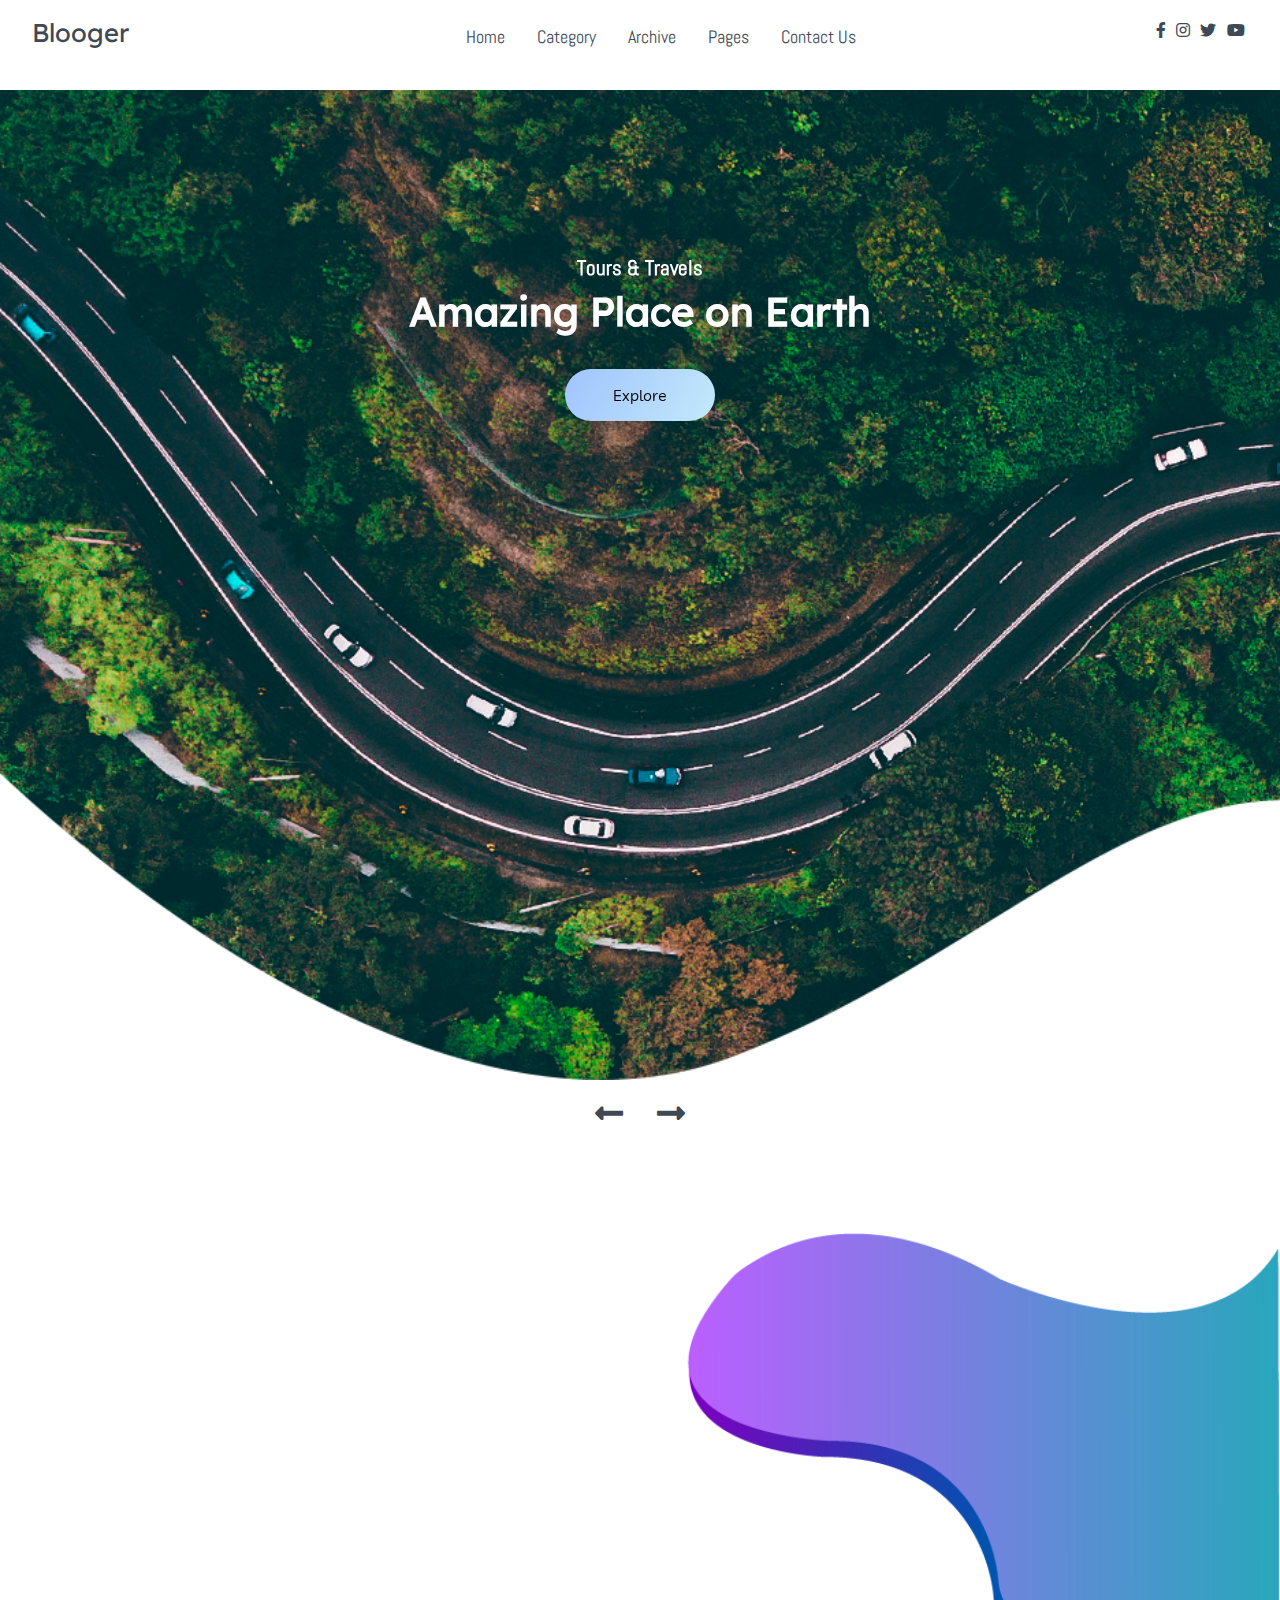
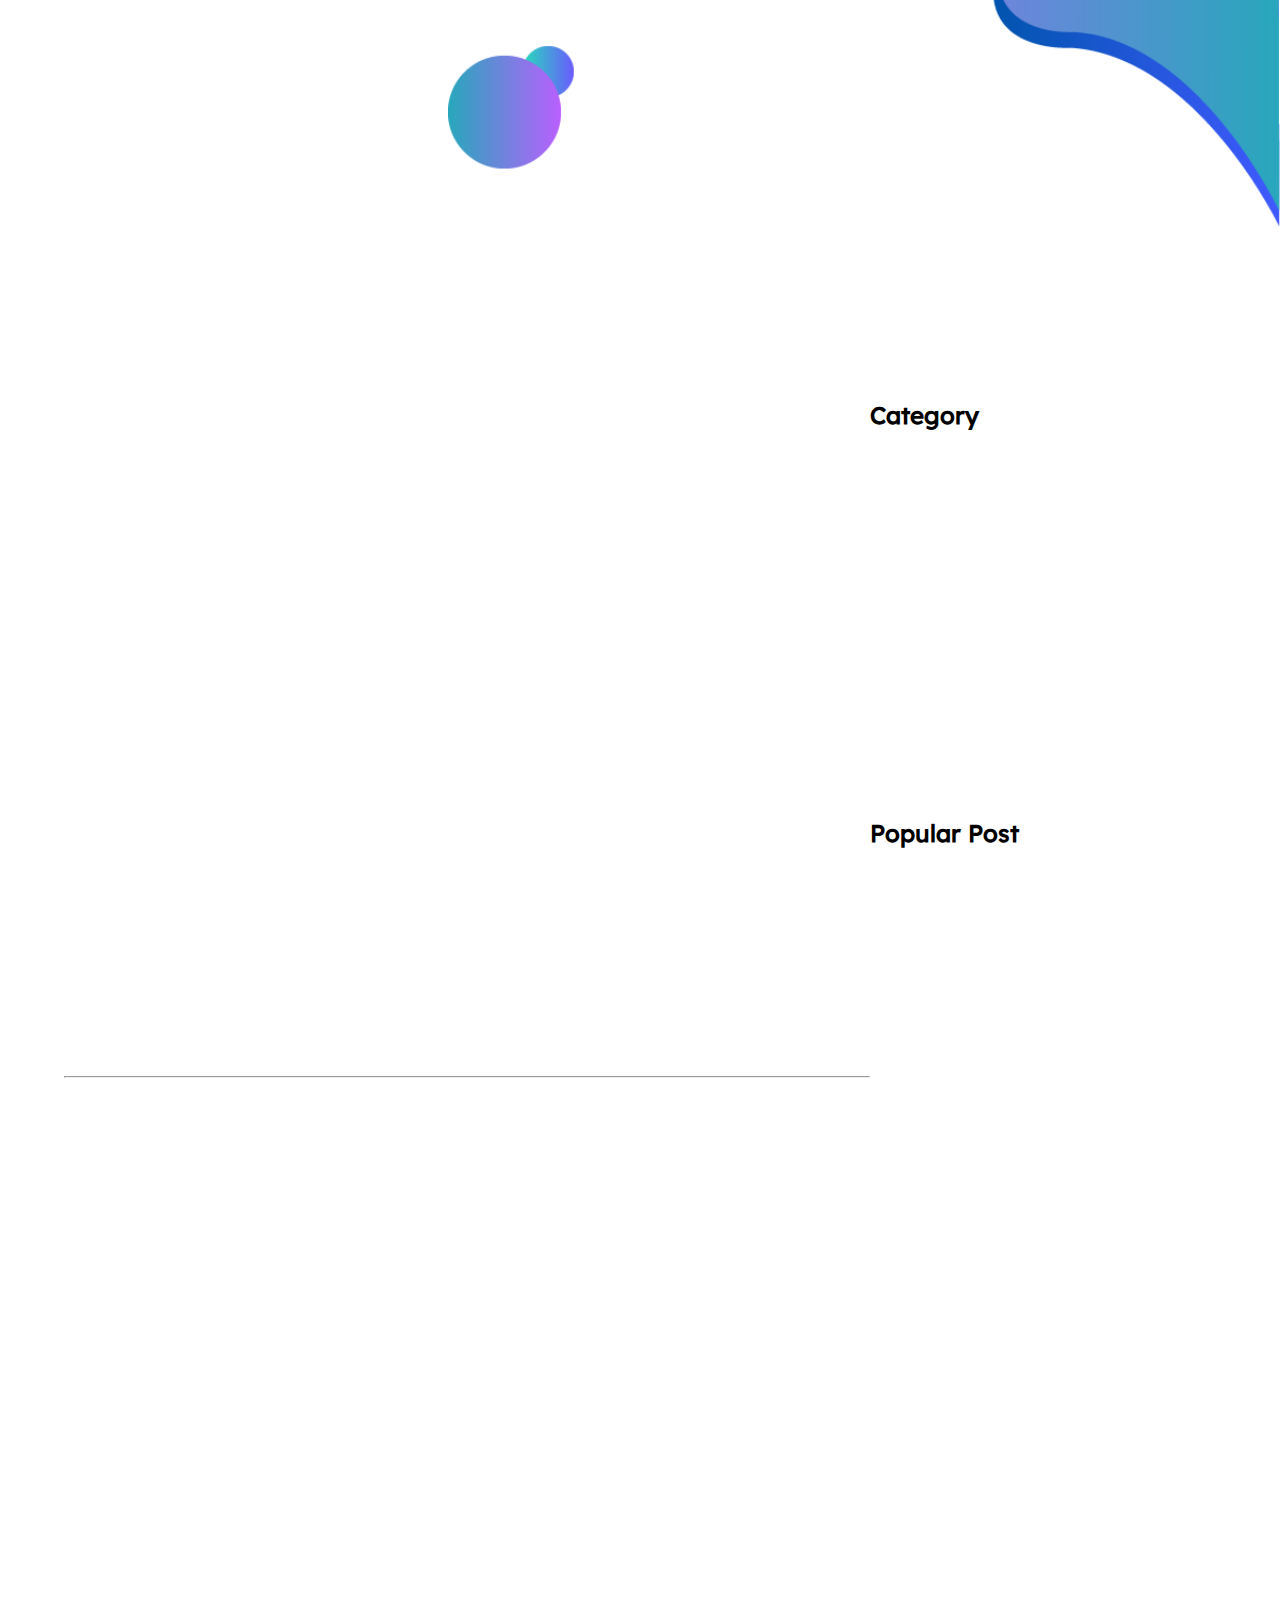
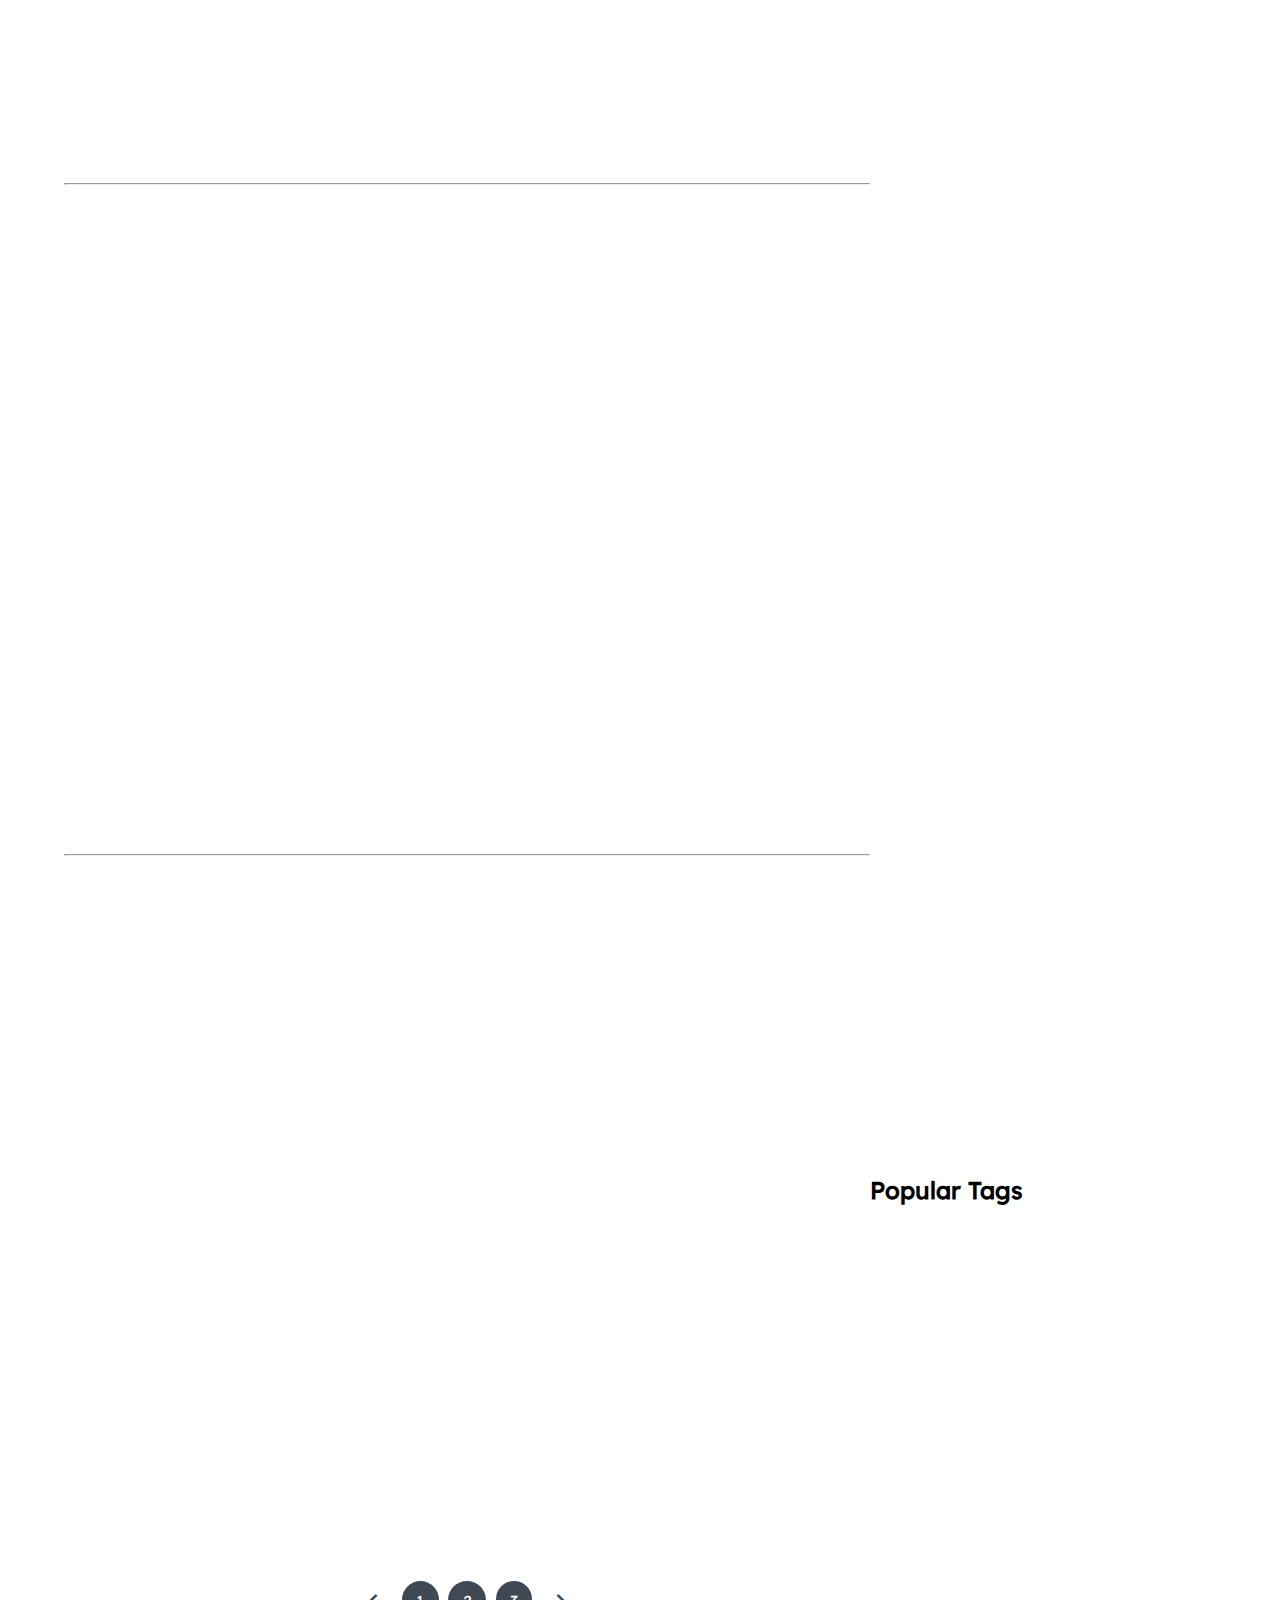
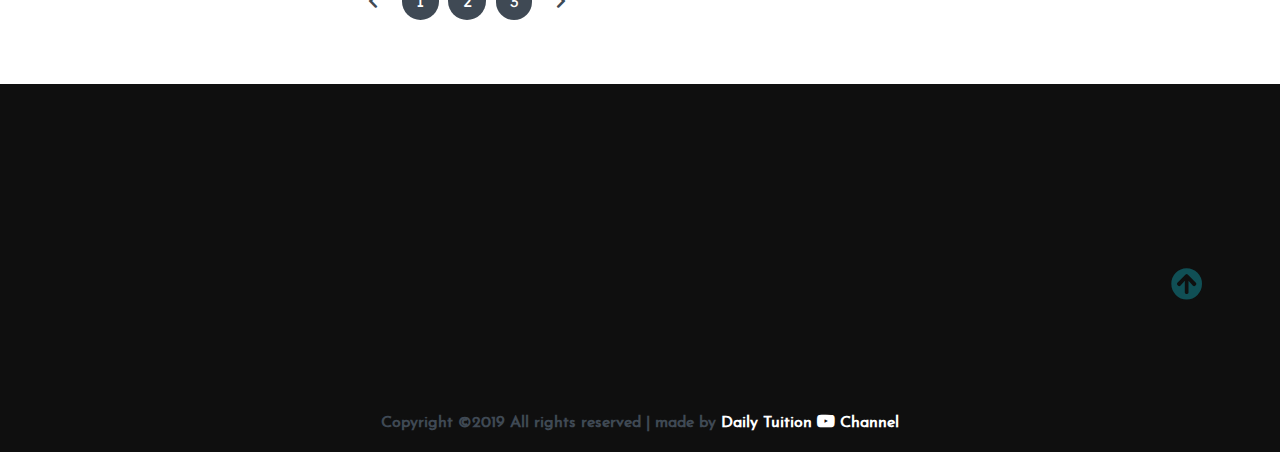
<file: Blog Website/Index.html>
<!DOCTYPE html>
<html lang="en">

<head>
    <meta charset="UTF-8">
    <meta name="viewport" content="width=device-width, initial-scale=1.0">
    <meta http-equiv="X-UA-Compatible" content="ie=edge">
    <title>Blooger</title>

    <link rel="stylesheet" href="./css/all.css">


    <link rel="stylesheet" href="./css/owl.carousel.min.css">
    <link rel="stylesheet" href="./css/owl.theme.default.min.css">


    <link rel="stylesheet" href="./css/aos.css">


    <link rel="stylesheet" href="./css/Style.css">

</head>

<body>



    <nav class="nav">
        <div class="nav-menu flex-row">
            <div class="nav-brand">
                <a href="#" class="text-gray">Blooger</a>
            </div>
            <div class="toggle-collapse">
                <div class="toggle-icons">
                    <i class="fas fa-bars"></i>
                </div>
            </div>
            <div>
                <ul class="nav-items">
                    <li class="nav-link">
                        <a href="#">Home</a>
                    </li>
                    <li class="nav-link">
                        <a href="#">Category</a>
                    </li>
                    <li class="nav-link">
                        <a href="#">Archive</a>
                    </li>
                    <li class="nav-link">
                        <a href="#">Pages</a>
                    </li>
                    <li class="nav-link">
                        <a href="#">Contact Us</a>
                    </li>
                </ul>
            </div>
            <div class="social text-gray">
                <a href="#"><i class="fab fa-facebook-f"></i></a>
                <a href="#"><i class="fab fa-instagram"></i></a>
                <a href="#"><i class="fab fa-twitter"></i></a>
                <a href="#"><i class="fab fa-youtube"></i></a>
            </div>
        </div>
    </nav>



    <main>



        <section class="site-title">
            <div class="site-background" data-aos="fade-up" data-aos-delay="100">
                <h3>Tours & Travels</h3>
                <h1>Amazing Place on Earth</h1>
                <button class="btn">Explore</button>
            </div>
        </section>



        <section>
            <div class="blog">
                <div class="container">
                    <div class="owl-carousel owl-theme blog-post">
                        <div class="blog-content" data-aos="fade-right" data-aos-delay="200">
                            <img src="./assets/Blog-post/post-1.jpg" alt="post-1">
                            <div class="blog-title">
                                <h3>London Fashion week's continued the evolution</h3>
                                <button class="btn btn-blog">Fashion</button>
                                <span>2 minutes</span>
                            </div>
                        </div>
                        <div class="blog-content" data-aos="fade-in" data-aos-delay="200">
                            <img src="./assets/Blog-post/post-3.jpg" alt="post-1">
                            <div class="blog-title">
                                <h3>London Fashion week's continued the evolution</h3>
                                <button class="btn btn-blog">Fashion</button>
                                <span>2 minutes</span>
                            </div>
                        </div>
                        <div class="blog-content" data-aos="fade-left" data-aos-delay="200">
                            <img src="./assets/Blog-post/post-2.jpg" alt="post-1">
                            <div class="blog-title">
                                <h3>London Fashion week's continued the evolution</h3>
                                <button class="btn btn-blog">Fashion</button>
                                <span>2 minutes</span>
                            </div>
                        </div>
                        <div class="blog-content" data-aos="fade-right" data-aos-delay="200">
                            <img src="./assets/Blog-post/post-5.png" alt="post-1">
                            <div class="blog-title">
                                <h3>London Fashion week's continued the evolution</h3>
                                <button class="btn btn-blog">Fashion</button>
                                <span>2 minutes</span>
                            </div>
                        </div>
                    </div>
                    <div class="owl-navigation">
                        <span class="owl-nav-prev"><i class="fas fa-long-arrow-alt-left"></i></span>
                        <span class="owl-nav-next"><i class="fas fa-long-arrow-alt-right"></i></span>
                    </div>
                </div>
            </div>
        </section>


        <section class="container">
            <div class="site-content">
                <div class="posts">
                    <div class="post-content" data-aos="zoom-in" data-aos-delay="200">
                        <div class="post-image">
                            <div>
                                <img src="./assets/Blog-post/blog1.png" class="img" alt="blog1">
                            </div>
                            <div class="post-info flex-row">
                                <span><i class="fas fa-user text-gray"></i>&nbsp;&nbsp;Admin</span>
                                <span><i class="fas fa-calendar-alt text-gray"></i>&nbsp;&nbsp;January 14, 2019</span>
                                <span>2 Commets</span>
                            </div>
                        </div>
                        <div class="post-title">
                            <a href="#">Why should boys have all the fun? it's the women who are making india an
                                alcohol-loving contry</a>
                            <p>Lorem ipsum dolor sit amet consectetur adipisicing elit. Neque voluptas deserunt beatae
                                adipisci iusto totam placeat corrupti ipsum, tempora magnam incidunt aperiam tenetur a
                                nobis, voluptate, numquam architecto fugit. Eligendi quidem ipsam ducimus minus magni
                                illum similique veniam tempore unde?
                            </p>
                            <button class="btn post-btn">Read More &nbsp; <i class="fas fa-arrow-right"></i></button>
                        </div>
                    </div>
                    <hr>
                    <div class="post-content" data-aos="zoom-in" data-aos-delay="200">
                        <div class="post-image">
                            <div>
                                <img src="./assets/Blog-post/blog2.png" class="img" alt="blog1">
                            </div>
                            <div class="post-info flex-row">
                                <span><i class="fas fa-user text-gray"></i>&nbsp;&nbsp;Admin</span>
                                <span><i class="fas fa-calendar-alt text-gray"></i>&nbsp;&nbsp;January 16, 2019</span>
                                <span>7 Commets</span>
                            </div>
                        </div>
                        <div class="post-title">
                            <a href="#">Why should boys have all the fun? it's the women who are making india an
                                alcohol-loving contry</a>
                            <p>Lorem ipsum dolor sit amet consectetur adipisicing elit. Neque voluptas deserunt beatae
                                adipisci iusto totam placeat corrupti ipsum, tempora magnam incidunt aperiam tenetur a
                                nobis, voluptate, numquam architecto fugit. Eligendi quidem ipsam ducimus minus magni
                                illum similique veniam tempore unde?
                            </p>
                            <button class="btn post-btn">Read More &nbsp; <i class="fas fa-arrow-right"></i></button>
                        </div>
                    </div>
                    <hr>
                    <div class="post-content" data-aos="zoom-in" data-aos-delay="200">
                        <div class="post-image">
                            <div>
                                <img src="./assets/Blog-post/blog3.png" class="img" alt="blog1">
                            </div>
                            <div class="post-info flex-row">
                                <span><i class="fas fa-user text-gray"></i>&nbsp;&nbsp;Admin</span>
                                <span><i class="fas fa-calendar-alt text-gray"></i>&nbsp;&nbsp;January 19, 2019</span>
                                <span>5 Commets</span>
                            </div>
                        </div>
                        <div class="post-title">
                            <a href="#">New data recording system to better analyse road accidents</a>
                            <p>Lorem ipsum dolor sit amet consectetur adipisicing elit. Neque voluptas deserunt beatae
                                adipisci iusto totam placeat corrupti ipsum, tempora magnam incidunt aperiam tenetur a
                                nobis, voluptate, numquam architecto fugit. Eligendi quidem ipsam ducimus minus magni
                                illum similique veniam tempore unde?
                            </p>
                            <button class="btn post-btn">Read More &nbsp; <i class="fas fa-arrow-right"></i></button>
                        </div>
                    </div>
                    <hr>
                    <div class="post-content" data-aos="zoom-in" data-aos-delay="200">
                        <div class="post-image">
                            <div>
                                <img src="./assets/Blog-post/blog4.png" class="img" alt="blog1">
                            </div>
                            <div class="post-info flex-row">
                                <span><i class="fas fa-user text-gray"></i>&nbsp;&nbsp;Admin</span>
                                <span><i class="fas fa-calendar-alt text-gray"></i>&nbsp;&nbsp;January 21, 2019</span>
                                <span>12 Commets</span>
                            </div>
                        </div>
                        <div class="post-title">
                            <a href="#">New data recording system to better analyse road accidents</a>
                            <p>Lorem ipsum dolor sit amet consectetur adipisicing elit. Neque voluptas deserunt beatae
                                adipisci iusto totam placeat corrupti ipsum, tempora magnam incidunt aperiam tenetur a
                                nobis, voluptate, numquam architecto fugit. Eligendi quidem ipsam ducimus minus magni
                                illum similique veniam tempore unde?
                            </p>
                            <button class="btn post-btn">Read More &nbsp; <i class="fas fa-arrow-right"></i></button>
                        </div>
                    </div>
                    <div class="pagination flex-row">
                        <a href="#"><i class="fas fa-chevron-left"></i></a>
                        <a href="#" class="pages">1</a>
                        <a href="#" class="pages">2</a>
                        <a href="#" class="pages">3</a>
                        <a href="#"><i class="fas fa-chevron-right"></i></a>
                    </div>
                </div>
                <aside class="sidebar">
                    <div class="category">
                        <h2>Category</h2>
                        <ul class="category-list">
                            <li class="list-items" data-aos="fade-left" data-aos-delay="100">
                                <a href="#">Software</a>
                                <span>(05)</span>
                            </li>
                            <li class="list-items" data-aos="fade-left" data-aos-delay="200">
                                <a href="#">Techonlogy</a>
                                <span>(02)</span>
                            </li>
                            <li class="list-items" data-aos="fade-left" data-aos-delay="300">
                                <a href="#">Lifestyle</a>
                                <span>(07)</span>
                            </li>
                            <li class="list-items" data-aos="fade-left" data-aos-delay="400">
                                <a href="#">Shopping</a>
                                <span>(01)</span>
                            </li>
                            <li class="list-items" data-aos="fade-left" data-aos-delay="500">
                                <a href="#">Food</a>
                                <span>(08)</span>
                            </li>
                        </ul>
                    </div>
                    <div class="popular-post">
                        <h2>Popular Post</h2>
                        <div class="post-content" data-aos="flip-up" data-aos-delay="200">
                            <div class="post-image">
                                <div>
                                    <img src="./assets/popular-post/m-blog-1.jpg" class="img" alt="blog1">
                                </div>
                                <div class="post-info flex-row">
                                    <span><i class="fas fa-calendar-alt text-gray"></i>&nbsp;&nbsp;January 14,
                                        2019</span>
                                    <span>2 Commets</span>
                                </div>
                            </div>
                            <div class="post-title">
                                <a href="#">New data recording system to better analyse road accidents</a>
                            </div>
                        </div>
                        <div class="post-content" data-aos="flip-up" data-aos-delay="300">
                            <div class="post-image">
                                <div>
                                    <img src="./assets/popular-post/m-blog-2.jpg" class="img" alt="blog1">
                                </div>
                                <div class="post-info flex-row">
                                    <span><i class="fas fa-calendar-alt text-gray"></i>&nbsp;&nbsp;January 14,
                                        2019</span>
                                    <span>2 Commets</span>
                                </div>
                            </div>
                            <div class="post-title">
                                <a href="#">New data recording system to better analyse road accidents</a>
                            </div>
                        </div>
                        <div class="post-content" data-aos="flip-up" data-aos-delay="400">
                            <div class="post-image">
                                <div>
                                    <img src="./assets/popular-post/m-blog-3.jpg" class="img" alt="blog1">
                                </div>
                                <div class="post-info flex-row">
                                    <span><i class="fas fa-calendar-alt text-gray"></i>&nbsp;&nbsp;January 14,
                                        2019</span>
                                    <span>2 Commets</span>
                                </div>
                            </div>
                            <div class="post-title">
                                <a href="#">New data recording system to better analyse road accidents</a>
                            </div>
                        </div>
                        <div class="post-content" data-aos="flip-up" data-aos-delay="500">
                            <div class="post-image">
                                <div>
                                    <img src="./assets/popular-post/m-blog-4.jpg" class="img" alt="blog1">
                                </div>
                                <div class="post-info flex-row">
                                    <span><i class="fas fa-calendar-alt text-gray"></i>&nbsp;&nbsp;January 14,
                                        2019</span>
                                    <span>2 Commets</span>
                                </div>
                            </div>
                            <div class="post-title">
                                <a href="#">New data recording system to better analyse road accidents</a>
                            </div>
                        </div>
                        <div class="post-content" data-aos="flip-up" data-aos-delay="600">
                            <div class="post-image">
                                <div>
                                    <img src="./assets/popular-post/m-blog-5.jpg" class="img" alt="blog1">
                                </div>
                                <div class="post-info flex-row">
                                    <span><i class="fas fa-calendar-alt text-gray"></i>&nbsp;&nbsp;January 14,
                                        2019</span>
                                    <span>2 Commets</span>
                                </div>
                            </div>
                            <div class="post-title">
                                <a href="#">New data recording system to better analyse road accidents</a>
                            </div>
                        </div>
                    </div>
                    <div class="newsletter" data-aos="fade-up" data-aos-delay="300">
                        <h2>Newsletter</h2>
                        <div class="form-element">
                            <input type="text" class="input-element" placeholder="Email">
                            <button class="btn form-btn">Subscribe</button>
                        </div>
                    </div>
                    <div class="popular-tags">
                        <h2>Popular Tags</h2>
                        <div class="tags flex-row">
                            <span class="tag" data-aos="flip-up" data-aos-delay="100">Software</span>
                            <span class="tag" data-aos="flip-up" data-aos-delay="200">technology</span>
                            <span class="tag" data-aos="flip-up" data-aos-delay="300">travel</span>
                            <span class="tag" data-aos="flip-up" data-aos-delay="400">illustration</span>
                            <span class="tag" data-aos="flip-up" data-aos-delay="500">design</span>
                            <span class="tag" data-aos="flip-up" data-aos-delay="600">lifestyle</span>
                            <span class="tag" data-aos="flip-up" data-aos-delay="700">love</span>
                            <span class="tag" data-aos="flip-up" data-aos-delay="800">project</span>
                        </div>
                    </div>
                </aside>
            </div>
        </section>



    </main>



    <footer class="footer">
        <div class="container">
            <div class="about-us" data-aos="fade-right" data-aos-delay="200">
                <h2>About us</h2>
                <p>Lorem ipsum dolor sit amet consectetur adipisicing elit. Accusantium quia atque nemo ad modi officiis
                    iure, autem nulla tenetur repellendus.</p>
            </div>
            <div class="newsletter" data-aos="fade-right" data-aos-delay="200">
                <h2>Newsletter</h2>
                <p>Stay update with our latest</p>
                <div class="form-element">
                    <input type="text" placeholder="Email"><span><i class="fas fa-chevron-right"></i></span>
                </div>
            </div>
            <div class="instagram" data-aos="fade-left" data-aos-delay="200">
                <h2>Instagram</h2>
                <div class="flex-row">
                    <img src="./assets/instagram/thumb-card3.png" alt="insta1">
                    <img src="./assets/instagram/thumb-card4.png" alt="insta2">
                    <img src="./assets/instagram/thumb-card5.png" alt="insta3">
                </div>
                <div class="flex-row">
                    <img src="./assets/instagram/thumb-card6.png" alt="insta4">
                    <img src="./assets/instagram/thumb-card7.png" alt="insta5">
                    <img src="./assets/instagram/thumb-card8.png" alt="insta6">
                </div>
            </div>
            <div class="follow" data-aos="fade-left" data-aos-delay="200">
                <h2>Follow us</h2>
                <p>Let us be Social</p>
                <div>
                    <i class="fab fa-facebook-f"></i>
                    <i class="fab fa-twitter"></i>
                    <i class="fab fa-instagram"></i>
                    <i class="fab fa-youtube"></i>
                </div>
            </div>
        </div>
        <div class="rights flex-row">
            <h4 class="text-gray">
                Copyright ©2019 All rights reserved | made by
                <a href="www.youtube.com/c/dailytuition" target="_black">Daily Tuition <i class="fab fa-youtube"></i>
                    Channel</a>
            </h4>
        </div>
        <div class="move-up">
            <span><i class="fas fa-arrow-circle-up fa-2x"></i></span>
        </div>
    </footer>


    <script src="./js/Jquery3.4.1.min.js"></script>


    <script src="./js/owl.carousel.min.js"></script>


    <script src="./js/aos.js"></script>


    <script src="./js/main.js"></script>
</body>

</html>
</file>
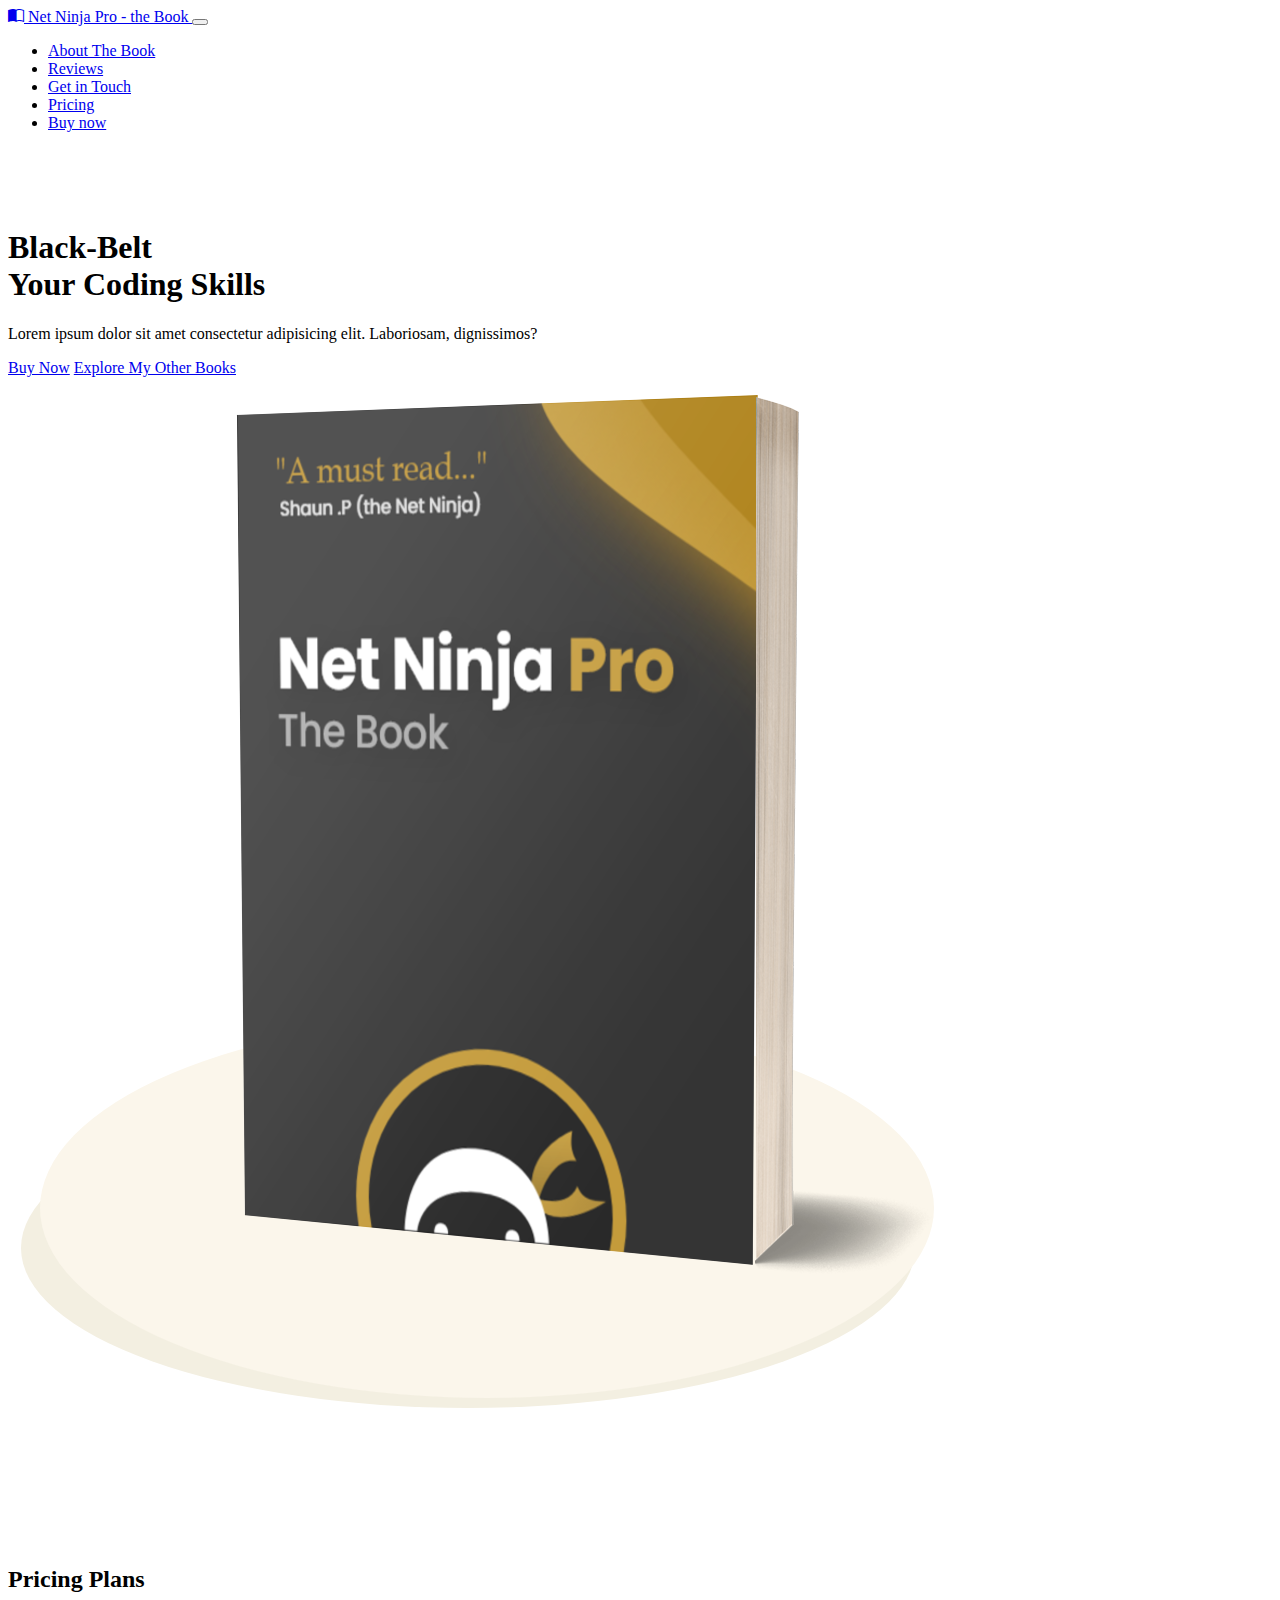
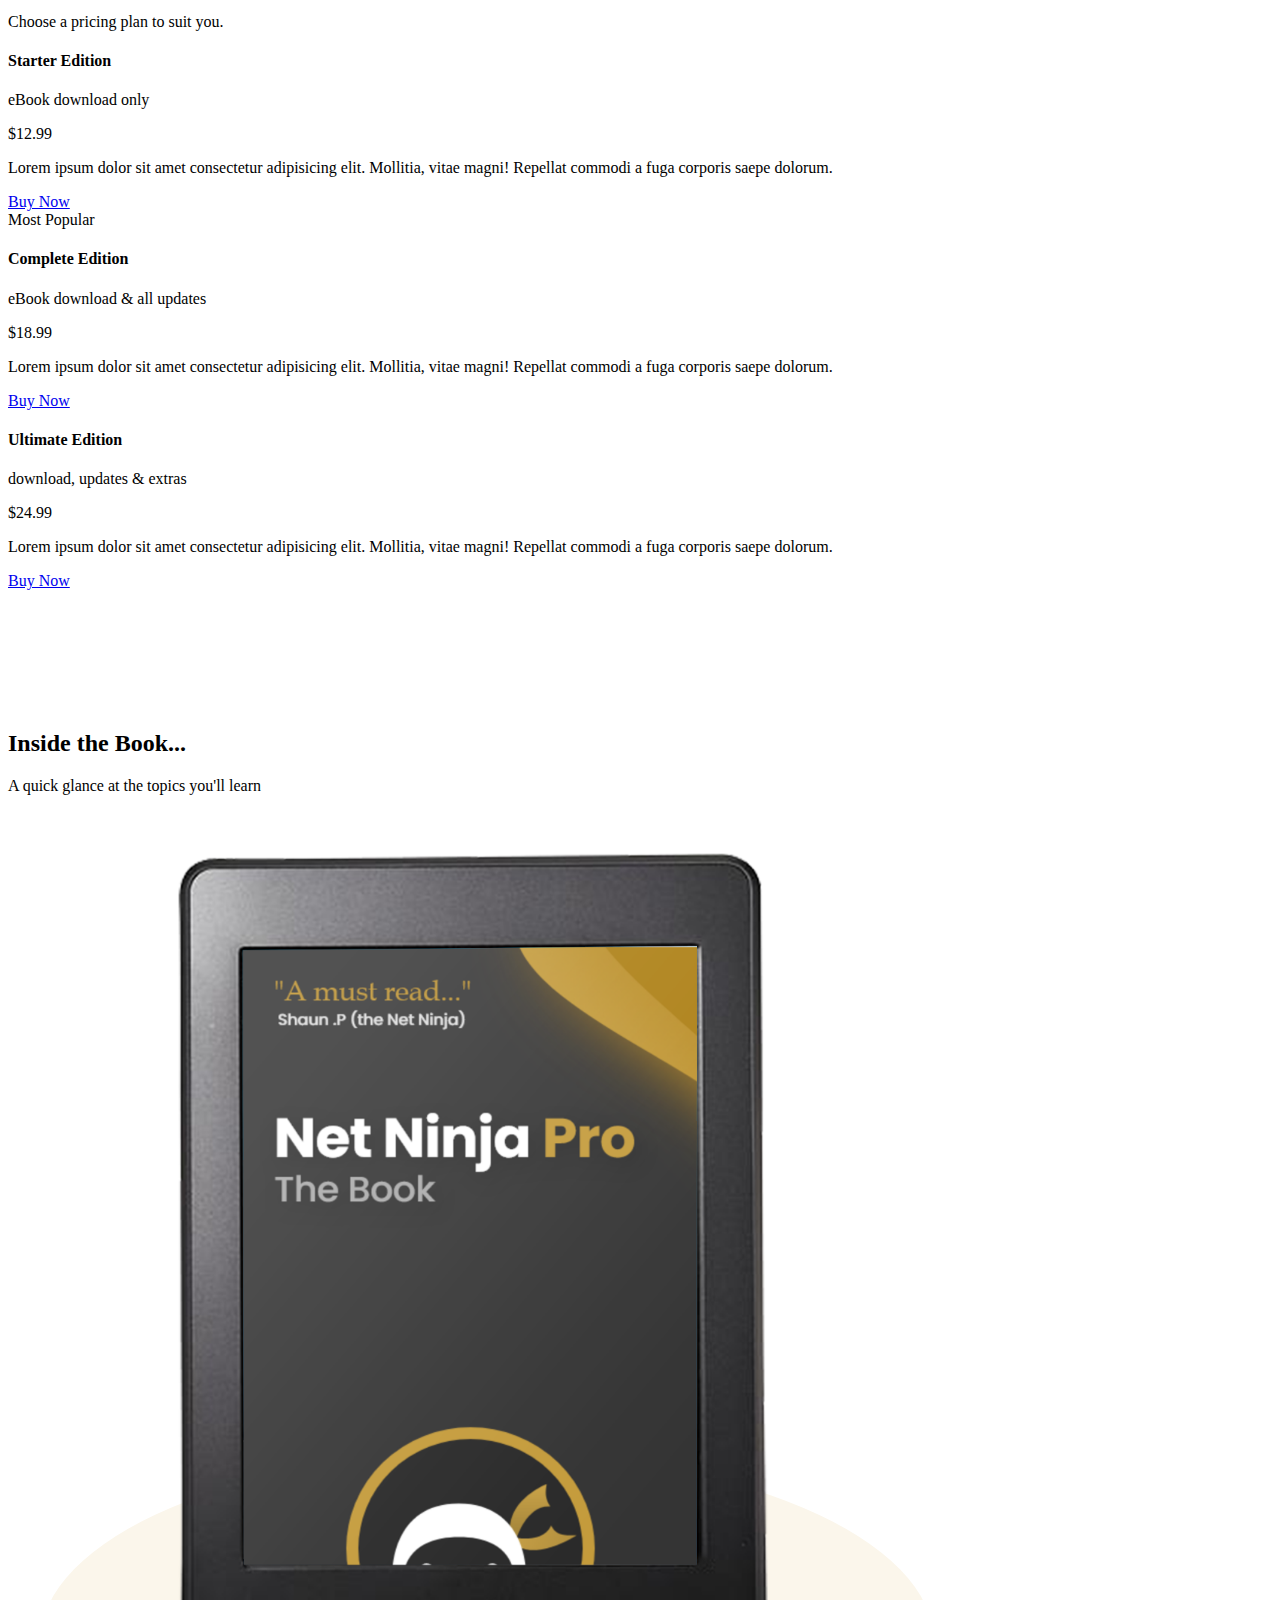
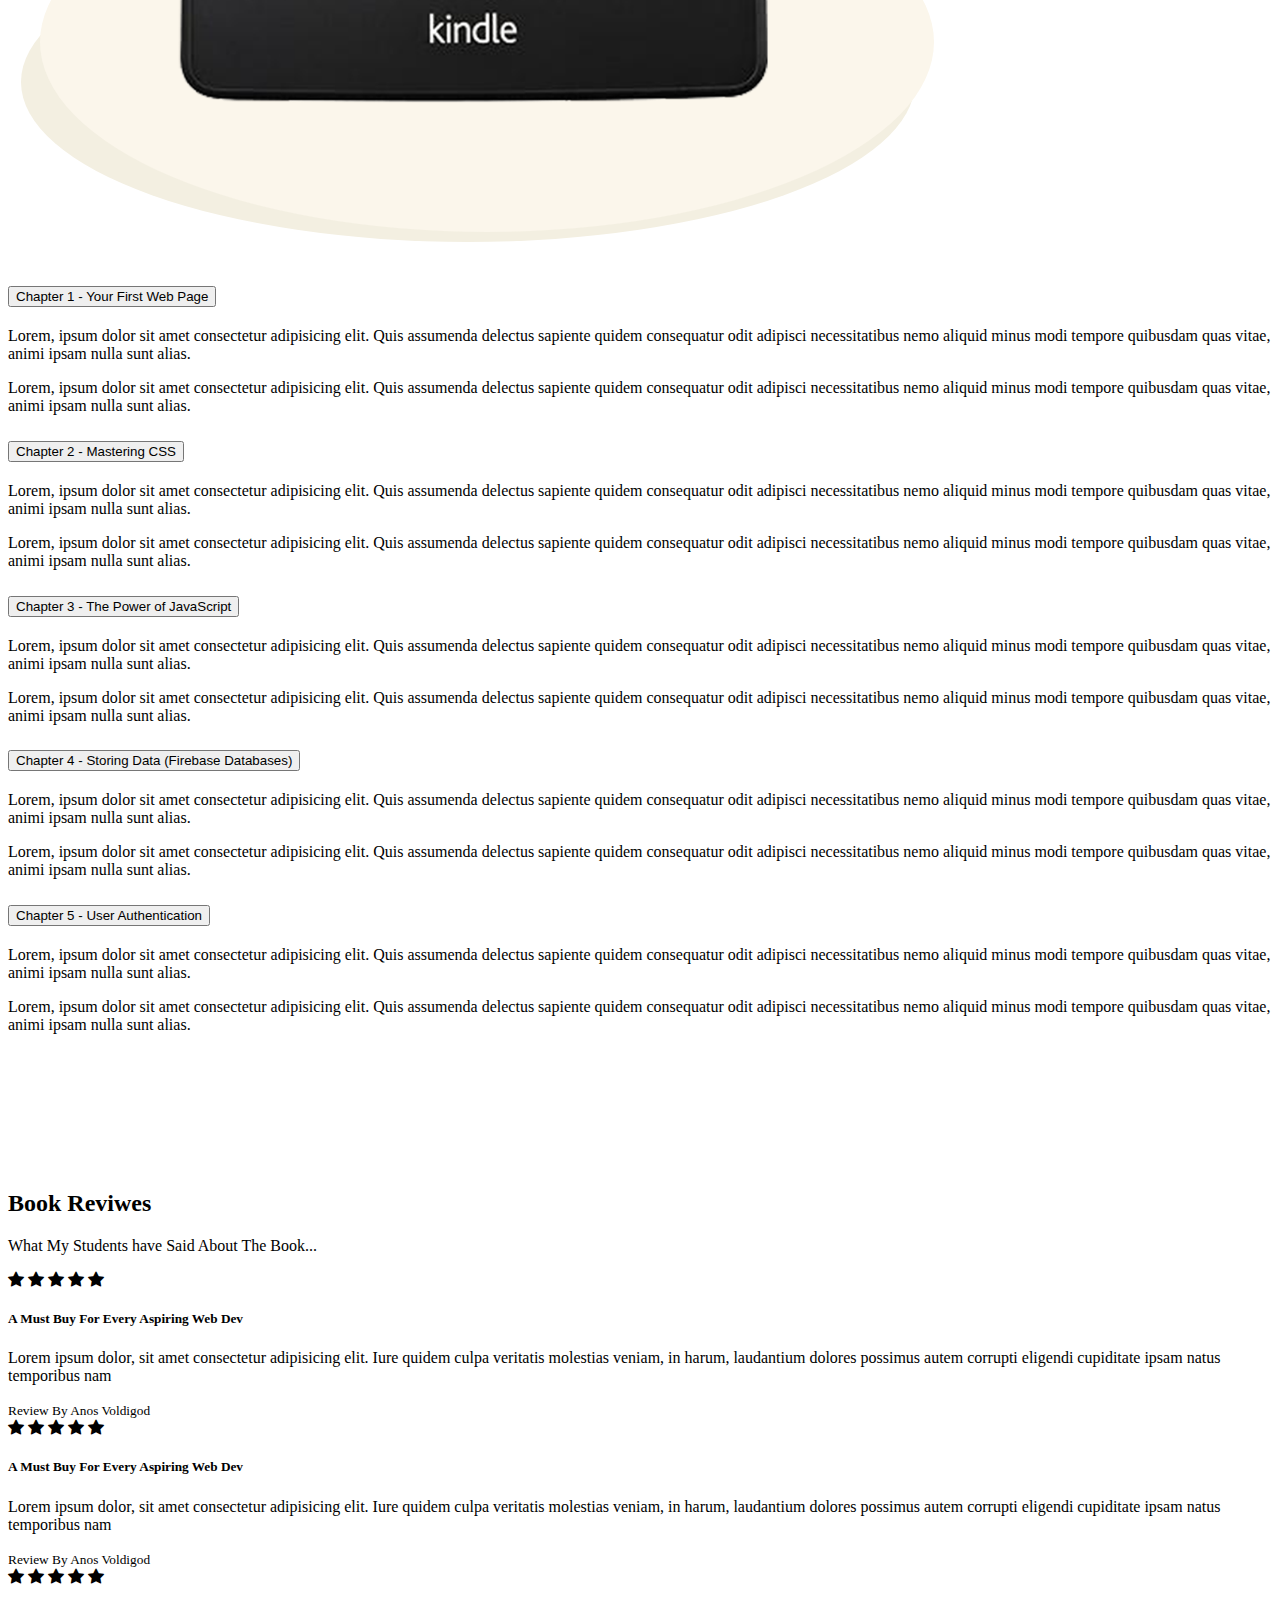
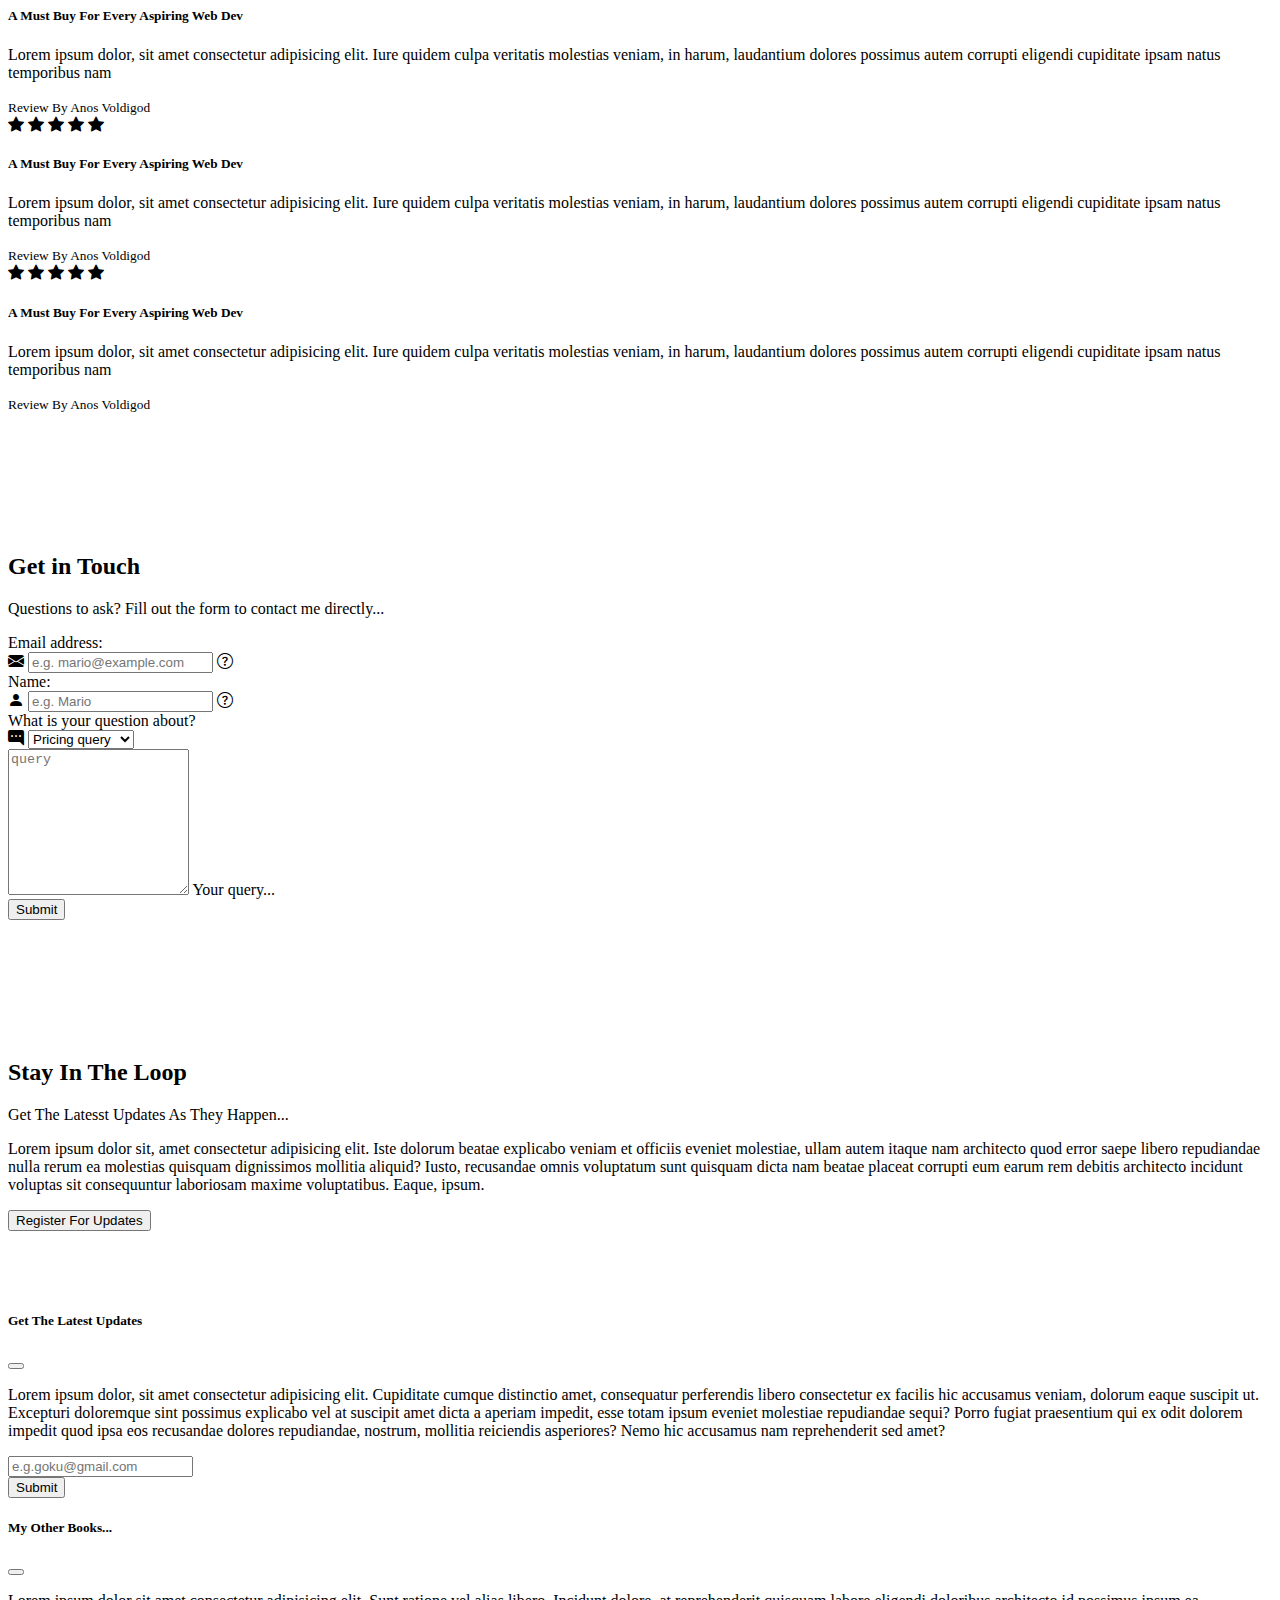
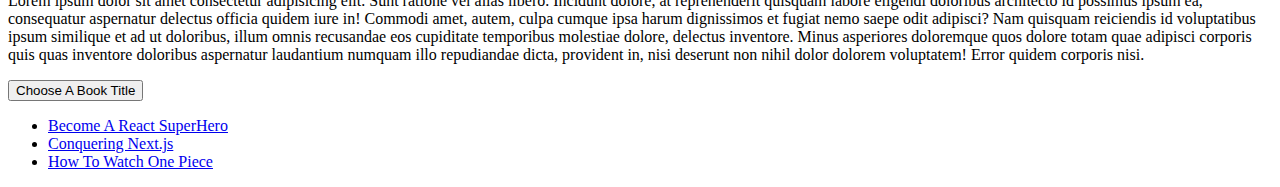
<file: Book Website/Book.html>
<!DOCTYPE html>
<html lang="en">

<head>
  <meta charset="UTF-8">
  <meta name="viewport" content="width=device-width, initial-scale=1.0">
  <title>The Ninja Book</title>

  <head>
    <meta charset="UTF-8">
    <meta http-equiv="X-UA-Compatible" content="IE=edge">
    <meta name="viewport" content="width=device-width, initial-scale=1.0">
    <title>Net Ninja Book</title>
    <link rel="stylesheet" href="https://cdn.jsdelivr.net/npm/bootstrap-icons@1.5.0/font/bootstrap-icons.css">
    <link href="https://cdn.jsdelivr.net/npm/bootstrap@5.0.1/dist/css/bootstrap.min.css" rel="stylesheet"
      integrity="sha384-+0n0xVW2eSR5OomGNYDnhzAbDsOXxcvSN1TPprVMTNDbiYZCxYbOOl7+AMvyTG2x" crossorigin="anonymous">
    <style>
      section {
        padding: 60px 0;
      }
    </style>
  </head>

<body>

  <nav class="navbar navbar-expand-md navbar-light pt-5 pb-4">
    <div class="container-xxl">
      <a class="navbar-brand" href="#intro">
        <span class="text-secondary fw-bold">
          <i class="bi bi-book-half"></i>
          Net Ninja Pro - the Book
        </span>
      </a>
      <button class="navbar-toggler" type="button" data-bs-toggle="collapse" data-bs-target="#main-nav"
        aria-controls="main-nav" aria-expanded="false" aria-label="Toggle navigation">
        <span class="navbar-toggler-icon"></span>
      </button>

      <div class="collapse navbar-collapse justify-content-end align-center" id="main-nav">
        <ul class="navbar-nav">
          <li class="nav-item">
            <a class="nav-link" href="#topics">About The Book</a>
          </li>
          <li class="nav-item">
            <a class="nav-link" href="#reviews">Reviews</a>
          </li>
          <li class="nav-item">
            <a class="nav-link" href="#contact">Get in Touch</a>
          </li>
          <li class="nav-item d-md-none">
            <a class="nav-link" href="#pricing">Pricing</a>
          </li>
          <li class="nav-item ms-2 d-none d-md-inline">
            <a class="btn btn-secondary btn-outline-primary btn-bg-secondary text-white" href="#pricing">Buy now</a>
          </li>

        </ul>
      </div>
    </div>
  </nav>

  <section id="intro">
    <div class="container-lg">
      <div class="row g-4 justify-content-center align-items-center">
        <div class="col-md-5 text-center text-md-start">
          <h1>
            <div class="display-2">Black-Belt</div>
            <div class="display-5 text-muted">Your Coding Skills</div>
          </h1>
          <p class="lead my-4 text-muted">Lorem ipsum dolor sit amet consectetur adipisicing elit. Laboriosam,
            dignissimos?</p>
          <a href="#pricing" class="btn btn-bg-secondary btn-lg btn-outline-danger">Buy Now</a>

          <a href="#sidebar" class="d-block mt-3" data-bs-toggle="offcanvas" role="button"
            aria-controls="sidebar">Explore
            My Other Books</a>
        </div>

        <div class="col-md-5 text-center d-none d-md-block">
          <span class="tt" data-bs-placement="bottom" title="
          Net Ninja Book Cover">
            <img src="assets/ebook-cover.png" class="img-fluid" alt="ebook">
          </span>
        </div>
      </div>
    </div>
  </section>

  <!-- pricing plans -->
  <section id="pricing" class="bg-light mt-5">
    <div class="container-lg">
      <div class="text-center">
        <h2>Pricing Plans</h2>
        <p class="lead text-muted">Choose a pricing plan to suit you.</p>
      </div>

      <div class="row my-5 g-0 align-items-center justify-content-center">
        <div class="col-8 col-lg-4 col-xl-3">
          <div class="card border-0">
            <div class="card-body text-center py-4">
              <h4 class="card-title">Starter Edition</h4>
              <p class="lead card-subtitle">eBook download only</p>
              <p class="display-5 my-4 text-primary fw-bold">$12.99</p>
              <p class="card-text mx-5 text-muted d-none d-lg-block">Lorem ipsum dolor sit amet consectetur adipisicing
                elit. Mollitia, vitae magni! Repellat commodi a fuga corporis saepe dolorum.</p>
              <a href="#" class="btn btn-outline-primary btn-lg mt-3">
                Buy Now
              </a>
            </div>
          </div>
        </div>

        <div class="col-9 col-lg-4">
          <div class="card border-primary border-2">
            <div class="card-header text-center text-primary">Most Popular</div>
            <div class="card-body text-center py-5">
              <h4 class="card-title">Complete Edition</h4>
              <p class="lead card-subtitle">eBook download & all updates</p>
              <p class="display-4 my-4 text-primary fw-bold">$18.99</p>
              <p class="card-text mx-5 text-muted d-none d-lg-block">Lorem ipsum dolor sit amet consectetur adipisicing
                elit. Mollitia, vitae magni! Repellat commodi a fuga corporis saepe dolorum.</p>
              <a href="#" class="btn btn-outline-primary btn-lg mt-3">
                Buy Now
              </a>
            </div>
          </div>
        </div>

        <div class="col-8 col-lg-4 col-xl-3">
          <div class="card border-0">
            <div class="card-body text-center py-4">
              <h4 class="card-title">Ultimate Edition</h4>
              <p class="lead card-subtitle">download, updates & extras</p>
              <p class="display-5 my-4 text-primary fw-bold">$24.99</p>
              <p class="card-text mx-5 text-muted d-none d-lg-block">Lorem ipsum dolor sit amet consectetur adipisicing
                elit. Mollitia, vitae magni! Repellat commodi a fuga corporis saepe dolorum.</p>
              <a href="#" class="btn btn-outline-primary btn-lg mt-3">
                Buy Now
              </a>
            </div>
          </div>
        </div>
      </div>

    </div>
  </section>

  <section id="topics">
    <div class="container-md">
      <div class="text-center">
        <h2>Inside the Book...</h2>
        <p class="lead text-muted">A quick glance at the topics you'll learn</p>
      </div>
      <div class="row my-5 g-5 justify-content-around align-items-center">
        <div class="col-6 col-lg-4">
          <img src="assets/kindle.png" class="img-fluid" alt="ebook">
        </div>
        <div class="col-lg-6">

          <div class="accordion" id="chapters">
            <div class="accordion-item">
              <h2 class="accordion-header" id="heading-1">
                <button class="accordion-button" type="button" data-bs-toggle="collapse" data-bs-target="#chapter-1"
                  aria-expanded="true" aria-controls="chapter-1">
                  Chapter 1 - Your First Web Page
                </button>
              </h2>
              <div id="chapter-1" class="accordion-collapse collapse show" aria-labelledby="heading-1"
                data-bs-parent="#chapters">
                <div class="accordion-body">
                  <p>Lorem, ipsum dolor sit amet consectetur adipisicing elit. Quis assumenda delectus sapiente quidem
                    consequatur odit adipisci necessitatibus nemo aliquid minus modi tempore quibusdam quas vitae, animi
                    ipsam nulla sunt alias.</p>
                  <p>Lorem, ipsum dolor sit amet consectetur adipisicing elit. Quis assumenda delectus sapiente quidem
                    consequatur odit adipisci necessitatibus nemo aliquid minus modi tempore quibusdam quas vitae, animi
                    ipsam nulla sunt alias.</p>
                </div>
              </div>
            </div>
            <div class="accordion-item">
              <h2 class="accordion-header" id="heading-2">
                <button class="accordion-button collapsed" type="button" data-bs-toggle="collapse"
                  data-bs-target="#chapter-2" aria-expanded="false" aria-controls="chapter-2">
                  Chapter 2 - Mastering CSS
                </button>
              </h2>
              <div id="chapter-2" class="accordion-collapse collapse" aria-labelledby="heading-2"
                data-bs-parent="#chapters">
                <div class="accordion-body">
                  <p>Lorem, ipsum dolor sit amet consectetur adipisicing elit. Quis assumenda delectus sapiente quidem
                    consequatur odit adipisci necessitatibus nemo aliquid minus modi tempore quibusdam quas vitae, animi
                    ipsam nulla sunt alias.</p>
                  <p>Lorem, ipsum dolor sit amet consectetur adipisicing elit. Quis assumenda delectus sapiente quidem
                    consequatur odit adipisci necessitatibus nemo aliquid minus modi tempore quibusdam quas vitae, animi
                    ipsam nulla sunt alias.</p>
                </div>
              </div>
            </div>
            <div class="accordion-item">
              <h2 class="accordion-header" id="heading-3">
                <button class="accordion-button collapsed" type="button" data-bs-toggle="collapse"
                  data-bs-target="#chapter-3" aria-expanded="false" aria-controls="chapter-1">
                  Chapter 3 - The Power of JavaScript
                </button>
              </h2>
              <div id="chapter-3" class="accordion-collapse collapse" aria-labelledby="heading-3"
                data-bs-parent="#chapters">
                <div class="accordion-body">
                  <p>Lorem, ipsum dolor sit amet consectetur adipisicing elit. Quis assumenda delectus sapiente quidem
                    consequatur odit adipisci necessitatibus nemo aliquid minus modi tempore quibusdam quas vitae, animi
                    ipsam nulla sunt alias.</p>
                  <p>Lorem, ipsum dolor sit amet consectetur adipisicing elit. Quis assumenda delectus sapiente quidem
                    consequatur odit adipisci necessitatibus nemo aliquid minus modi tempore quibusdam quas vitae, animi
                    ipsam nulla sunt alias.</p>
                </div>
              </div>
            </div>
            <div class="accordion-item">
              <h2 class="accordion-header" id="heading-4">
                <button class="accordion-button collapsed" type="button" data-bs-toggle="collapse"
                  data-bs-target="#chapter-4" aria-expanded="false" aria-controls="chapter-4">
                  Chapter 4 - Storing Data (Firebase Databases)
                </button>
              </h2>
              <div id="chapter-4" class="accordion-collapse collapse" aria-labelledby="heading-4"
                data-bs-parent="#chapters">
                <div class="accordion-body">
                  <p>Lorem, ipsum dolor sit amet consectetur adipisicing elit. Quis assumenda delectus sapiente quidem
                    consequatur odit adipisci necessitatibus nemo aliquid minus modi tempore quibusdam quas vitae, animi
                    ipsam nulla sunt alias.</p>
                  <p>Lorem, ipsum dolor sit amet consectetur adipisicing elit. Quis assumenda delectus sapiente quidem
                    consequatur odit adipisci necessitatibus nemo aliquid minus modi tempore quibusdam quas vitae, animi
                    ipsam nulla sunt alias.</p>
                </div>
              </div>
            </div>
            <div class="accordion-item">
              <h2 class="accordion-header" id="heading-5">
                <button class="accordion-button collapsed" type="button" data-bs-toggle="collapse"
                  data-bs-target="#chapter-5" aria-expanded="false" aria-controls="chapter-5">
                  Chapter 5 - User Authentication
                </button>
              </h2>
              <div id="chapter-5" class="accordion-collapse collapse" aria-labelledby="heading-5"
                data-bs-parent="#chapters">
                <div class="accordion-body">
                  <p>Lorem, ipsum dolor sit amet consectetur adipisicing elit. Quis assumenda delectus sapiente quidem
                    consequatur odit adipisci necessitatibus nemo aliquid minus modi tempore quibusdam quas vitae, animi
                    ipsam nulla sunt alias.</p>
                  <p>Lorem, ipsum dolor sit amet consectetur adipisicing elit. Quis assumenda delectus sapiente quidem
                    consequatur odit adipisci necessitatibus nemo aliquid minus modi tempore quibusdam quas vitae, animi
                    ipsam nulla sunt alias.</p>
                </div>
              </div>
            </div>
          </div>
        </div>
      </div>
    </div>
  </section>

  <section id="reviews" class="bg-light">
    <div class="container-lg">
      <div class="text-center">
        <h2>Book Reviwes</h2>
        <p class="lead">
          What My Students have Said About The Book...
        </p>
      </div>

      <div class="row justify-content-center my-5">
        <div class="col-lg-8">
          <div class="list-group">
            <div class="list-group-item py-3">
              <div class="pb-2">
                <i class="bi bi-star-fill"></i>
                <i class="bi bi-star-fill"></i>
                <i class="bi bi-star-fill"></i>
                <i class="bi bi-star-fill"></i>
                <i class="bi bi-star-fill"></i>
              </div>
              <h5 class="mb-1">
                A Must Buy For Every Aspiring Web Dev
              </h5>
              <p class="mb-1">
                Lorem ipsum dolor, sit amet consectetur adipisicing elit. Iure quidem culpa veritatis molestias veniam,
                in harum, laudantium dolores possimus autem corrupti eligendi cupiditate ipsam natus temporibus nam
              </p>
              <small>Review By Anos Voldigod</small>
            </div>
            <div class="list-group-item py-3">
              <div class="pb-2">
                <i class="bi bi-star-fill"></i>
                <i class="bi bi-star-fill"></i>
                <i class="bi bi-star-fill"></i>
                <i class="bi bi-star-fill"></i>
                <i class="bi bi-star-fill"></i>
              </div>
              <h5 class="mb-1">
                A Must Buy For Every Aspiring Web Dev
              </h5>
              <p class="mb-1">
                Lorem ipsum dolor, sit amet consectetur adipisicing elit. Iure quidem culpa veritatis molestias veniam,
                in harum, laudantium dolores possimus autem corrupti eligendi cupiditate ipsam natus temporibus nam
              </p>
              <small>Review By Anos Voldigod</small>
            </div>
            <div class="list-group-item py-3">
              <div class="pb-2">
                <i class="bi bi-star-fill"></i>
                <i class="bi bi-star-fill"></i>
                <i class="bi bi-star-fill"></i>
                <i class="bi bi-star-fill"></i>
                <i class="bi bi-star-fill"></i>
              </div>
              <h5 class="mb-1">
                A Must Buy For Every Aspiring Web Dev
              </h5>
              <p class="mb-1">
                Lorem ipsum dolor, sit amet consectetur adipisicing elit. Iure quidem culpa veritatis molestias veniam,
                in harum, laudantium dolores possimus autem corrupti eligendi cupiditate ipsam natus temporibus nam
              </p>
              <small>Review By Anos Voldigod</small>
            </div>
            <div class="list-group-item py-3">
              <div class="pb-2">
                <i class="bi bi-star-fill"></i>
                <i class="bi bi-star-fill"></i>
                <i class="bi bi-star-fill"></i>
                <i class="bi bi-star-fill"></i>
                <i class="bi bi-star-fill"></i>
              </div>
              <h5 class="mb-1">
                A Must Buy For Every Aspiring Web Dev
              </h5>
              <p class="mb-1">
                Lorem ipsum dolor, sit amet consectetur adipisicing elit. Iure quidem culpa veritatis molestias veniam,
                in harum, laudantium dolores possimus autem corrupti eligendi cupiditate ipsam natus temporibus nam
              </p>
              <small>Review By Anos Voldigod</small>
            </div>
            <div class="list-group-item py-3">
              <div class="pb-2">
                <i class="bi bi-star-fill"></i>
                <i class="bi bi-star-fill"></i>
                <i class="bi bi-star-fill"></i>
                <i class="bi bi-star-fill"></i>
                <i class="bi bi-star-fill"></i>
              </div>
              <h5 class="mb-1">
                A Must Buy For Every Aspiring Web Dev
              </h5>
              <p class="mb-1">
                Lorem ipsum dolor, sit amet consectetur adipisicing elit. Iure quidem culpa veritatis molestias veniam,
                in harum, laudantium dolores possimus autem corrupti eligendi cupiditate ipsam natus temporibus nam
              </p>
              <small>Review By Anos Voldigod</small>
            </div>
          </div>
        </div>
      </div>
    </div>
  </section>

  <section id="contact">
    <div class="container-lg">

      <div class="text-center">
        <h2>Get in Touch</h2>
        <p class="lead">Questions to ask? Fill out the form to contact me directly...</p>
      </div>
      <div class="row justify-content-center my-5">
        <div class="col-lg-6">

          <form>
            <label for="email" class="form-label">Email address:</label>
            <div class="input-group mb-4">
              <span class="input-group-text">
                <i class="bi bi-envelope-fill text-secondary"></i>
              </span>
              <input type="text" id="email" class="form-control" placeholder="e.g. mario@example.com" />

              <span class="input-group-text">
                <span class="tt" data-bs-placement="bottom" title="Enter Your E-mail Address">
                  <i class="bi bi-question-circle text-muted"></i>
                </span>
              </span>
            </div>

            <label for="name" class="form-label">Name:</label>
            <div class="mb-4 input-group">
              <span class="input-group-text">
                <i class="bi bi-person-fill text-secondary"></i>
              </span>
              <input type="text" id="name" class="form-control" placeholder="e.g. Mario" />

              <span class="input-group-text">
                <span class="tt" data-bs-placement="bottom" title="Pretty Self Explanatory Really...">
                  <i class="bi bi-question-circle text-muted"></i>
                </span>
              </span>
            </div>

            <label for="subject" class="form-label">What is your question about?</label>
            <div class="mb-4 input-group">
              <span class="input-group-text">
                <i class="bi bi-chat-right-dots-fill text-secondary"></i>
              </span>
              <select class="form-select" id="subject">
                <option value="pricing" selected>Pricing query</option>
                <option value="content">Content query</option>
                <option value="other">Other query</option>
              </select>
            </div>

            <div class="mb-4 mt-5 form-floating">
              <textarea class="form-control" id="query" style="height: 140px" placeholder="query"></textarea>
              <label for="query">Your query...</label>
            </div>

            <div class="mb-4 text-center">
              <button type="submit" class="btn btn-secondary btn-outline-primary text-white">Submit</button>
            </div>
          </form>
        </div>
      </div>
    </div>
  </section>

  <section class="bg-light">
    <div class="container">
      <div class="text-center">
        <h2>
          Stay In The Loop
        </h2>
        <p class="lead">
          Get The Latesst Updates As They Happen...
        </p>
      </div>
      <div class="row justify-content-center">
        <div class="col-md-8 text-center">
          <p class="text-muted my-4">
            Lorem ipsum dolor sit, amet consectetur adipisicing elit. Iste dolorum beatae explicabo veniam et officiis
            eveniet molestiae, ullam autem itaque nam architecto quod error saepe libero repudiandae nulla rerum ea
            molestias quisquam dignissimos mollitia aliquid? Iusto, recusandae omnis voluptatum sunt quisquam dicta nam
            beatae placeat corrupti eum earum rem debitis architecto incidunt voluptas sit consequuntur laboriosam
            maxime voluptatibus. Eaque, ipsum.
          </p>
          <button class="btn btn-secondary btn-outline-primary text-white" data-bs-toggle="modal"
            data-bs-target="#reg-modal">Register For Updates</button>
        </div>
      </div>
    </div>
  </section>

  <div class="modal fade" id="reg-modal" tabindex="-1" aria-labelledby="modal-title" aria-hidden="true">
    <div class="modal-dialog">
      <div class="modal-content">
        <div class="modal-header">
          <h5 class="modal-title" id="model-title">
            Get The Latest Updates
          </h5>
          <button type="button" class="btn-close" data-bs-dismiss="modal" aria-label="close">
          </button>
        </div>
        <div class="modal-body">
          <p>
            Lorem ipsum dolor, sit amet consectetur adipisicing elit. Cupiditate cumque distinctio amet, consequatur
            perferendis libero consectetur ex facilis hic accusamus veniam, dolorum eaque suscipit ut. Excepturi
            doloremque sint possimus explicabo vel at suscipit amet dicta a aperiam impedit, esse totam ipsum eveniet
            molestiae repudiandae sequi? Porro fugiat praesentium qui ex odit dolorem impedit quod ipsa eos recusandae
            dolores repudiandae, nostrum, mollitia reiciendis asperiores? Nemo hic accusamus nam reprehenderit sed amet?
          </p>
          <label for="modal-email" class="form-label" id="modal-email" placeholder="e.g.goku@gmail.com"></label>
          <input type="email" class="form-label" id="modal-email" placeholder="e.g.goku@gmail.com"></input>
        </div>
        <div class="modal-footer">
          <button class="btn btn-primary">
            Submit
          </button>
        </div>
      </div>
    </div>
  </div>

  <div class="offcanvas offcanvas-start" tabindex="-1" id="sidebar" aria-labelledby="sidebar-label">
    <div class="offcanvas-header">
      <h5 class="offcanvas-title" id="sidebar-label">
        My Other Books...
      </h5>
      <button type="button" class="btn-close" data-bs-dismiss="offcanvas" aria-label="close">

      </button>
    </div>
    <div class="offcanvas-body">
      <p>
        Lorem ipsum dolor sit amet consectetur adipisicing elit. Sunt ratione vel alias libero. Incidunt dolore, at
        reprehenderit quisquam labore eligendi doloribus architecto id possimus ipsum ea, consequatur aspernatur
        delectus officia quidem iure in! Commodi amet, autem, culpa cumque ipsa harum dignissimos et fugiat nemo saepe
        odit adipisci? Nam quisquam reiciendis id voluptatibus ipsum similique et ad ut doloribus, illum omnis
        recusandae eos cupiditate temporibus molestiae dolore, delectus inventore. Minus asperiores doloremque quos
        dolore totam quae adipisci corporis quis quas inventore doloribus aspernatur laudantium numquam illo repudiandae
        dicta, provident in, nisi deserunt non nihil dolor dolorem voluptatem! Error quidem corporis nisi.
      </p>

      <div class="dropdown mt-3">
        <button class="btn btn-secondary dropdown-toggle" id="book-dropdown"
        type="button" data-bs-toggle="dropdown">
          Choose A Book Title
        </button>
        <ul class="dropdown-menu" aria-labelledby="book-dropdown ">
   <li><a href="#" class="dropdown-item">Become A React SuperHero</a></li>
   <li><a href="#" class="dropdown-item">Conquering Next.js</a></li>
   <li><a href="#" class="dropdown-item">How To Watch One Piece</a></li>
        </ul>
      </div>
    </div>
  </div>


  <script src="https://cdn.jsdelivr.net/npm/bootstrap@5.0.1/dist/js/bootstrap.bundle.min.js"
    integrity="sha384-gtEjrD/SeCtmISkJkNUaaKMoLD0//ElJ19smozuHV6z3Iehds+3Ulb9Bn9Plx0x4"
    crossorigin="anonymous"></script>

  <script>
    const tooltips = document.querySelectorAll('.tt')
    tooltips.forEach(t => {
      new bootstrap.Tooltip(t)
    })
  </script>

</body>

</html>
</file>
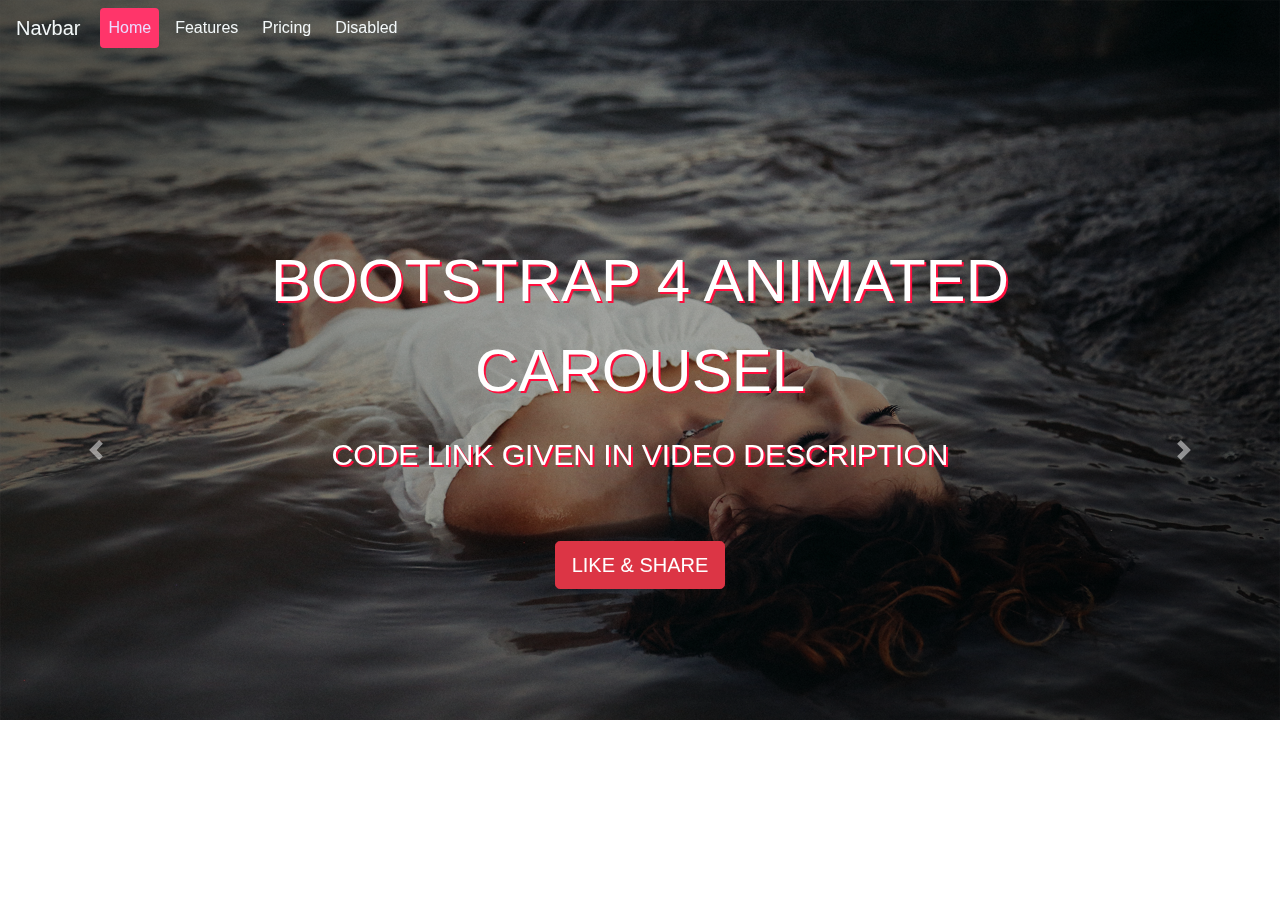
<file: E-Commerce 2/animated slider.html>
<!DOCTYPE html>
<html lang="en">

<head>
  <meta charset="utf-8">
  <meta http-equiv="X-UA-Compatible" content="IE=edge">
  <meta name="viewport" content="width=device-width, initial-scale=1">
  <title>Bootstrap - Prebuilt Layout</title>


  <link rel="stylesheet" href="https://cdnjs.cloudflare.com/ajax/libs/twitter-bootstrap/4.4.1/css/bootstrap.css">
  <link rel="stylesheet" href="css/style.css">
  <link rel="stylesheet" href="css/animate.css">
  <link rel="stylesheet" href="https://stackpath.bootstrapcdn.com/font-awesome/4.7.0/css/font-awesome.min.css">
  <link href="css/bootstrap-4.3.1.css" rel="stylesheet">

</head>

<body>

  <nav class="navbar navbar-expand-lg fixed-top">
    <a class="navbar-brand" href="#">Navbar</a>
    <button class="navbar-toggler" type="button" data-toggle="collapse" data-target="#navbarNav"
      aria-controls="navbarNav" aria-expanded="false" aria-label="Toggle navigation">
      <span class="navbar-toggler-icon"><i class="fa fa-bars" aria-hidden="true"></i></span>
    </button>
    <div class="collapse navbar-collapse" id="navbarNav">
      <ul class="navbar-nav">
        <li class="nav-item active">
          <a class="nav-link" href="#">Home <span class="sr-only">(current)</span></a>
        </li>
        <li class="nav-item">
          <a class="nav-link" href="#">Features</a>
        </li>
        <li class="nav-item">
          <a class="nav-link" href="#">Pricing</a>
        </li>
        <li class="nav-item">
          <a class="nav-link disabled" href="#" tabindex="-1" aria-disabled="true">Disabled</a>
        </li>
      </ul>
    </div>
  </nav>

  <div id="carouselExampleIndicators" class="carousel slide" data-ride="carousel">
    <ol class="carousel-indicators">
      <li data-target="#carouselExampleIndicators" data-slide-to="0" class="active"></li>
      <li data-target="#carouselExampleIndicators" data-slide-to="1"></li>
      <li data-target="#carouselExampleIndicators" data-slide-to="2"></li>
    </ol>
    <div class="carousel-inner">
      <div class="carousel-item active">
        <img src="images/slider/S1.png" class="d-block w-100" alt="...">
        <div class="carousel-caption d-none d-md-block">
          <p class="heading animated bounceInLeft">BOOTSTRAP 4 ANIMATED CAROUSEL</p>
          <p class="sub-heading animated flipInX delay-1s">CODE LINK GIVEN IN VIDEO DESCRIPTION</p>
          <a class="btn btn-lg btn-danger mt-5 delay-2s animated bounce delay-2s infinite ">LIKE & SHARE</a>

        </div>
      </div>
      <div class="carousel-item">
        <img src="images/slider/S4.png" class="d-block w-100" alt="...">

        <div class="carousel-caption d-none d-md-block">
          <p class="heading animated bounceInLeft">BOOTSTRAP 4 ANIMATED CAROUSEL</p>
          <p class="sub-heading animated flipInX delay-1s">CODE LINK GIVEN IN VIDEO DESCRIPTION</p>
          <a class="btn btn-lg btn-danger mt-5 delay-2s animated bounce delay-2s infinite ">LIKE & SHARE</a>

        </div>
      </div>

    </div>
    <a class="carousel-control-prev" href="#carouselExampleIndicators" role="button" data-slide="prev">
      <span class="carousel-control-prev-icon" aria-hidden="true"></span>
      <span class="sr-only">Previous</span>
    </a>
    <a class="carousel-control-next" href="#carouselExampleIndicators" role="button" data-slide="next">
      <span class="carousel-control-next-icon" aria-hidden="true"></span>
      <span class="sr-only">Next</span>
    </a>
  </div>


  <!-- jQuery (necessary for Bootstrap's JavaScript plugins) -->
  <script src="js/jquery-3.3.1.min.js"></script>

  <!-- Include all compiled plugins (below), or include individual files as needed -->
  <script src="js/popper.min.js"></script>
  <script src="js/bootstrap-4.3.1.js"></script>
</body>

</html>
</file>
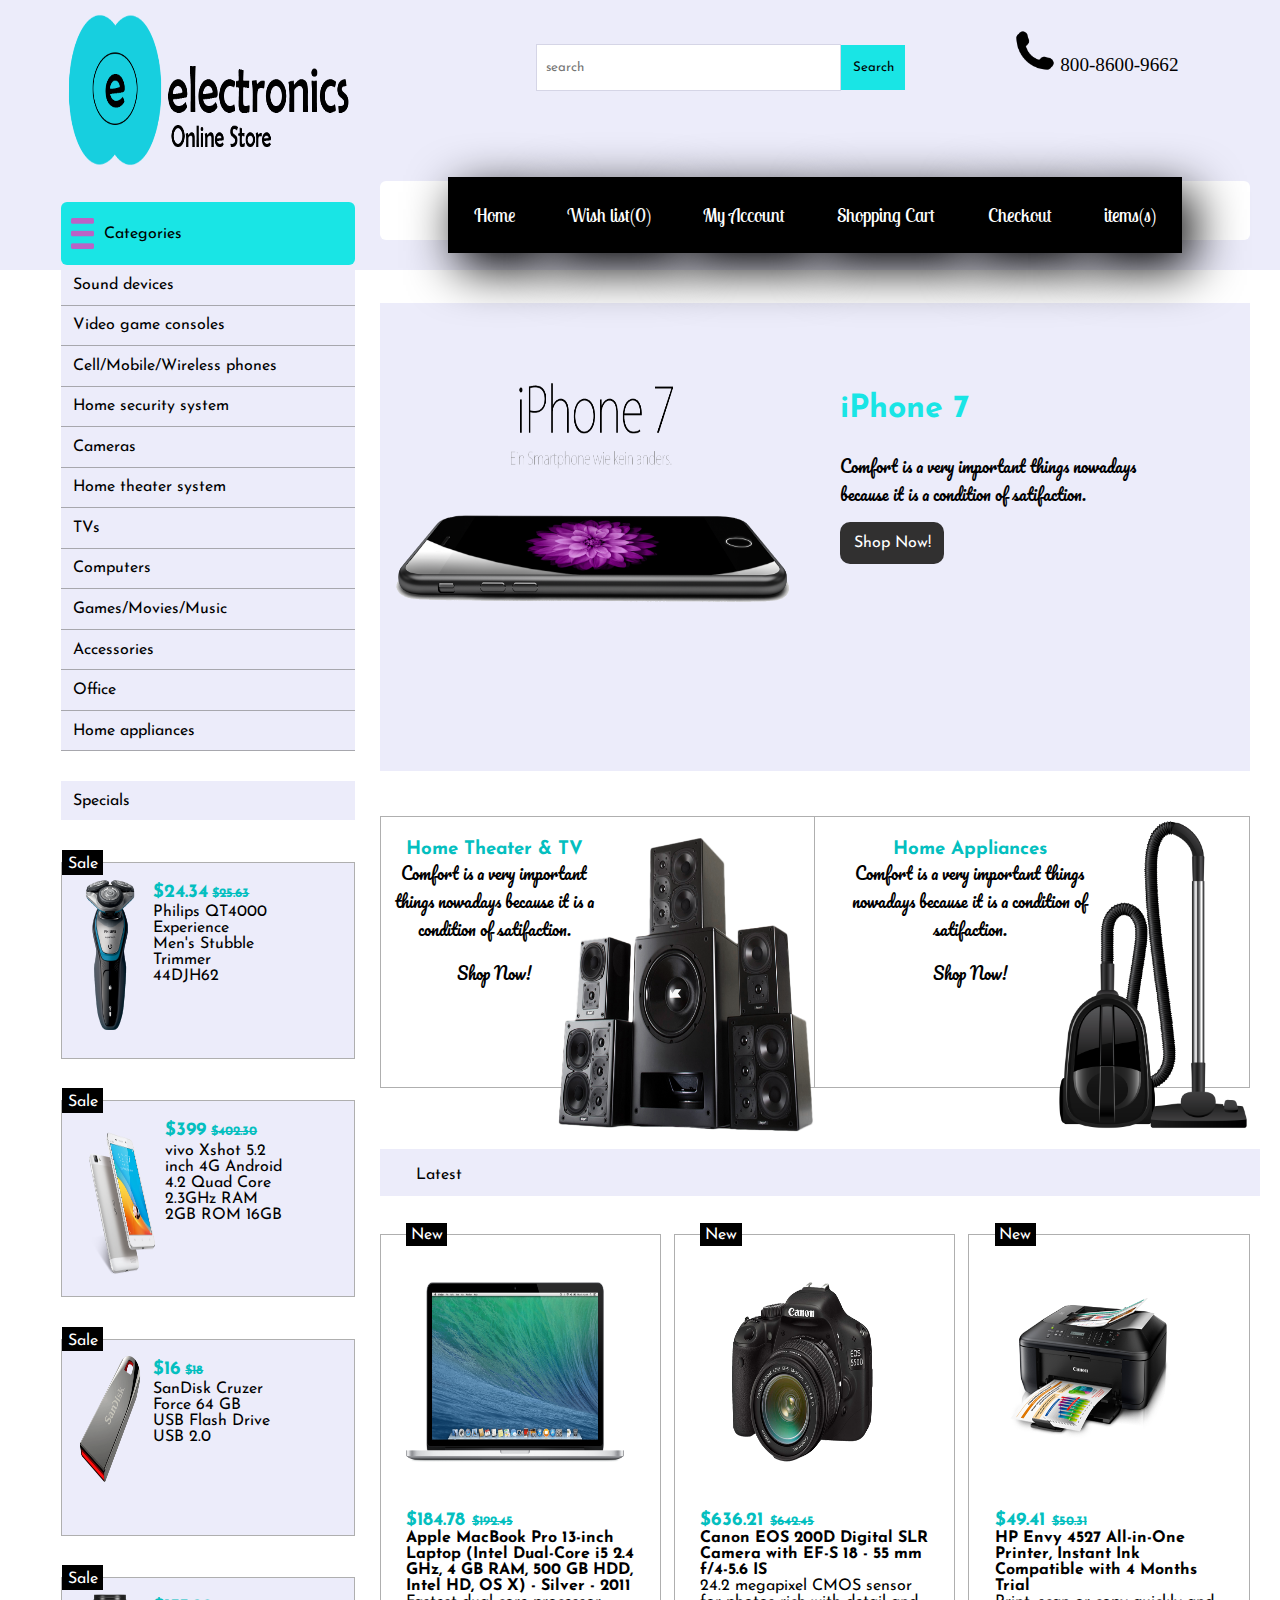
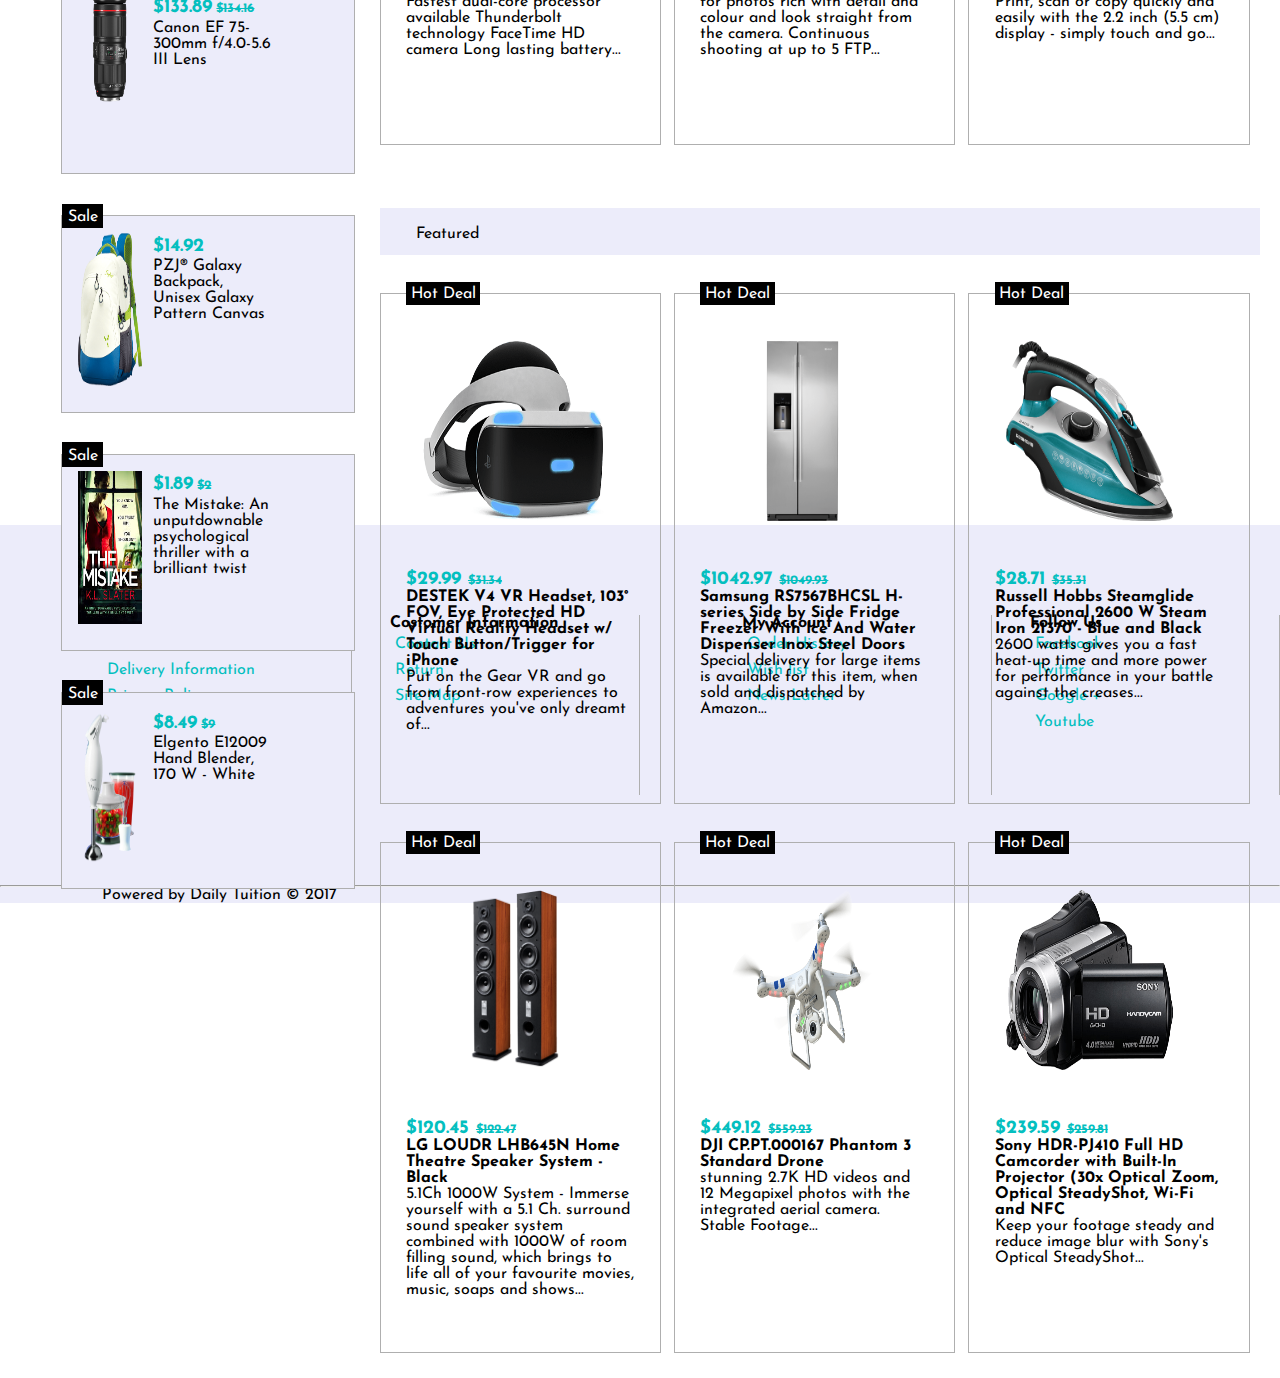
<file: E-Shop/Home.html>
﻿<!DOCTYPE html>
<html>

<head>
    <title></title>
    <meta charset="utf-8" />
    <meta name="viewport" content="width=device-width, initial-scale=1" />

    <link href="Style.css" rel="stylesheet" />
    <script src="jquery-3.2.1.min.js"></script>

    <style>
        @import url('https://fonts.googleapis.com/css?family=Josefin+Sans|Lobster+Two|Pacifico');
    </style>
</head>

<body id="home">
    <section>

        <div class="section1">
            <img src="Images/Website_Logo.png" class="logo" />
            <div class="navigation">
                <img src="Images/if_List_Text_Menu_Numbers_String_Burger_1329080.png" class="toggle" />
                <a class="cgr">Categories</a>
            </div>
            <div>
                <a class="submenu">Sound devices</a>
                <a class="submenu">Video game consoles</a>
                <a class="submenu">Cell/Mobile/Wireless phones</a>
                <a class="submenu">Home security system</a>
                <a class="submenu">Cameras</a>
                <a class="submenu">Home theater system</a>
                <a class="submenu">TVs</a>
                <a class="submenu">Computers</a>
                <a class="submenu">Games/Movies/Music</a>
                <a class="submenu">Accessories</a>
                <a class="submenu">Office</a>
                <a class="submenu">Home appliances</a>
            </div>

            <p class="para1">Specials</p>
            <div class="Special">

                <fieldset>
                    <legend>Sale</legend>
                    <div class="div1">
                        <img src="Images/Philips_Trimmers.png" class="img1" />
                    </div>
                    <div class="div2">
                        <h3>$24.34<strike>$25.63</strike></h3>
                        <p>Philips QT4000 Experience Men's Stubble Trimmer 44DJH62</p>
                    </div>
                </fieldset>

                <fieldset>
                    <legend>Sale</legend>
                    <div class="div1">
                        <img src="Images/y37-high-figure.png" class="img1" />
                    </div>
                    <div class="div2">
                        <h3>$399<strike>$402.30</strike></h3>
                        <p>vivo Xshot 5.2 inch 4G Android 4.2 Quad Core 2.3GHz RAM 2GB ROM 16GB</p>
                    </div>
                </fieldset>

                <fieldset>
                    <legend>Sale</legend>
                    <div class="div1">
                        <img src="Images/cruzer-force-usb-flash-drive-250x250.png" class="img1" />
                    </div>
                    <div class="div2">
                        <h3>$16<strike>$18</strike></h3>
                        <p>SanDisk Cruzer Force 64 GB USB Flash Drive USB 2.0</p>
                    </div>
                </fieldset>

                <fieldset>
                    <legend>Sale</legend>
                    <div class="div1">
                        <img src="Images/Canon-EF-24-105mm-f-4L-IS-II-USM-Side_tcm14-1451451.png" class="img1" />
                    </div>
                    <div class="div2">
                        <h3>$133.89<strike>$134.16</strike></h3>
                        <p>Canon EF 75-300mm f/4.0-5.6 III Lens</p>
                    </div>
                </fieldset>

                <fieldset>
                    <legend>Sale</legend>
                    <div class="div1">
                        <img src="Images/bag2.png" class="img1" />
                    </div>
                    <div class="div2">
                        <h3>$14.92<strike></strike></h3>
                        <p>PZJ® Galaxy Backpack, Unisex Galaxy Pattern Canvas</p>
                    </div>
                </fieldset>

                <fieldset>
                    <legend>Sale</legend>
                    <div class="div1">
                        <img src="Images/images.jpg" class="img1" />
                    </div>
                    <div class="div2">
                        <h3>$1.89<strike>$2</strike></h3>
                        <p>The Mistake: An unputdownable psychological thriller with a brilliant twist</p>
                    </div>
                </fieldset>

                <fieldset>
                    <legend>Sale</legend>
                    <div class="div1">
                        <img src="Images/Hand-Blender-Mixer-PNG-Image1.png" class="img1" />
                    </div>
                    <div class="div2">
                        <h3>$8.49<strike>$9</strike></h3>
                        <p>Elgento E12009 Hand Blender, 170 W - White</p>
                    </div>
                </fieldset>
            </div>



        </div>



        <div class="section2">
            <input type="text" placeholder="search" class="txtsrch" /><button type="button"
                class="btnsrch">Search</button>

            <img src="Images/if_call_322424.png" class="call-icon" />
            <span class="tel-no">800-8600-9662</span>


            <nav>
                <a class="menuitem">Home</a>
                <a class="menuitem">Wish list(0)</a>
                <a class="menuitem">My Account</a>
                <a class="menuitem">Shopping Cart</a>
                <a class="menuitem">Checkout</a>
                <a class="menuitem">items(s)</a>
            </nav>

            <div class="slider">
                <div class="slides">
                    <div class="slide1">
                        <img src="Images/4-2-iphone-png-picture-png-image.png" class="img1" />
                    </div>
                    <div class="slide1">
                        <img src="Images/2-2-iphone-png-picture.png" class="img2" />
                    </div>
                    <div class="slide1">
                        <img src="Images/1-2-iphone-png-picture-png-clipart.png" class="img3" />
                    </div>
                    <div class="constant">
                        <h1>iPhone 7</h1>
                        <p>Comfort is a very important things nowadays because it is a condition of satifaction.</p>

                        <a class="btnshopnow">Shop Now!</a>
                    </div>
                </div>
            </div>


            <div class="content1">
                <div class="innertitle1">
                    <h3>Home Theater & TV</h3>
                    <p class="para1">Comfort is a very important things nowadays because it is a condition of
                        satifaction.</p>
                    <br />
                    <p class="para1">Shop Now!</p>
                </div>

                <div class="innertitle2">
                    <h3>Home Appliances</h3>
                    <p class="para1">Comfort is a very important things nowadays because it is a condition of
                        satifaction.</p>
                    <br />
                    <p class="para1">Shop Now!</p>
                </div>

                <div class="inner1">
                    <img src="Images/Home_Theaters.png" class="img1" />
                </div>
                <div class="inner2">
                    <img src="Images/Black_Vacuum_Cleaner_PNG_Clipart-629.png" class="img2" />
                </div>
            </div>

            <p class="featuredpara">Latest</p>

            <div class="products">
                <fieldset class="col1">
                    <legend>New</legend>
                    <img src="Images/Laptop.png" class="img1" />
                    <h3>$184.78<strike>$192.45</strike></h3>
                    <h4>Apple MacBook Pro 13-inch Laptop (Intel Dual-Core i5 2.4 GHz, 4 GB RAM, 500 GB HDD, Intel HD, OS
                        X) - Silver - 2011</h4>
                    <p>Fastest dual-core processor available Thunderbolt technology FaceTime HD camera Long lasting
                        battery...</p>
                </fieldset>

                <fieldset class="col2">
                    <legend>New</legend>
                    <img src="Images/Canon_Camera.png" class="img1" />
                    <h3>$636.21<strike>$642.45</strike></h3>
                    <h4>Canon EOS 200D Digital SLR Camera with EF-S 18 - 55 mm f/4-5.6 IS</h4>
                    <p>24.2 megapixel CMOS sensor for photos rich with detail and colour and look straight from the
                        camera. Continuous shooting at up to 5 FTP...</p>
                </fieldset>

                <fieldset class="col3">
                    <legend>New</legend>
                    <img src="Images/38_Printers.png" class="img1" />
                    <h3>$49.41<strike>$50.31</strike></h3>
                    <h4>HP Envy 4527 All-in-One Printer, Instant Ink Compatible with 4 Months Trial</h4>
                    <p>Print, scan or copy quickly and easily with the 2.2 inch (5.5 cm) display - simply touch and
                        go...</p>
                </fieldset>
            </div>


            <p class="featuredpara">Featured</p>

            <div class="products">
                <fieldset class="col1">
                    <legend>Hot Deal</legend>
                    <img src="Images/1_VR.png" class="img1" />
                    <h3>$29.99<strike>$31.34</strike></h3>
                    <h4>DESTEK V4 VR Headset, 103° FOV, Eye Protected HD Virtual Reality Headset w/ Touch Button/Trigger
                        for iPhone</h4>
                    <p>Put on the Gear VR and go from front-row experiences to adventures you've only dreamt of...</p>
                </fieldset>

                <fieldset class="col2">
                    <legend>Hot Deal</legend>
                    <img src="Images/434_Refrigerator.png" class="img1" />
                    <h3>$1042.97<strike>$1049.93</strike></h3>
                    <h4>Samsung RS7567BHCSL H-series Side by Side Fridge Freezer With Ice And Water Dispenser Inox Steel
                        Doors</h4>
                    <p>Special delivery for large items is available for this item, when sold and dispatched by
                        Amazon...</p>
                </fieldset>

                <fieldset class="col3">
                    <legend>Hot Deal</legend>
                    <img src="Images/3_Iron.png" class="img1" />
                    <h3>$28.71<strike>$35.31</strike></h3>
                    <h4>Russell Hobbs Steamglide Professional 2600 W Steam Iron 21370 - Blue and Black</h4>
                    <p>2600 watts gives you a fast heat-up time and more power for performance in your battle against
                        the creases...</p>
                </fieldset>
            </div>

            <div class="products" style="margin-top:3vh;">
                <fieldset class="col1">
                    <legend>Hot Deal</legend>
                    <img src="Images/83_Spekers.png" class="img1" />
                    <h3>$120.45<strike>$122.47</strike></h3>
                    <h4>LG LOUDR LHB645N Home Theatre Speaker System - Black</h4>
                    <p>5.1Ch 1000W System - Immerse yourself with a 5.1 Ch. surround sound speaker system combined with
                        1000W of room filling sound, which brings to life all of your favourite movies, music, soaps and
                        shows...</p>
                </fieldset>

                <fieldset class="col2">
                    <legend>Hot Deal</legend>
                    <img src="Images/53_Drone.png" class="img1" />
                    <h3>$449.12<strike>$559.23</strike></h3>
                    <h4>DJI CP.PT.000167 Phantom 3 Standard Drone</h4>
                    <p>stunning 2.7K HD videos and 12 Megapixel photos with the integrated aerial camera. Stable
                        Footage...</p>
                </fieldset>

                <fieldset class="col3">
                    <legend>Hot Deal</legend>
                    <img src="Images/6-video-camera-png-image.png" class="img1" />
                    <h3>$239.59<strike>$259.81</strike></h3>
                    <h4>Sony HDR-PJ410 Full HD Camcorder with Built-In Projector (30x Optical Zoom, Optical SteadyShot,
                        Wi-Fi and NFC</h4>
                    <p>Keep your footage steady and reduce image blur with Sony's Optical SteadyShot...</p>
                </fieldset>
            </div>


        </div>
    </section>

    <div class="background"></div>

    <div class="footer">

        <div class="outer">
            <div class="inner">
                <h4>Information</h4>
                <a>About</a>
                <a>Delivery Information</a>
                <a>Privacy Policy</a>
                <a>Tearm & Condition</a>
            </div>
            <div class="inner2">
                <h4>Costomer Information</h4>
                <a>Contact Us</a>
                <a>Return</a>
                <a>Site Map</a>
            </div>
            <div class="inner">
                <h4>My Account</h4>
                <a>Order History</a>
                <a>Wish list</a>
                <a>News Latter</a>
            </div>
            <div class="inner2">
                <h4>Follow Us</h4>
                <a>Facebook</a>
                <a>Twitter</a>
                <a>Google +</a>
                <a>Youtube</a>
            </div>
        </div>

        <hr />
        <div class="copyright">
            <span>Powered by Daily Tuition © 2017</span>
        </div>

    </div>

    <script>

        var $slides = $('.slides');
        var $slide = $('.slide1');
        var count = 1;

        $(document).ready(function () {

            setInterval(function () {

                $slides.animate({ 'margin-left': '-=68vw' }, 1200, function () {

                    count++;
                    if (count === 4) {
                        $slides.css("margin-left", 0);
                        count = 1;
                    }

                });
            }, 4000);
        });

    </script>
</body>

</html>
</file>
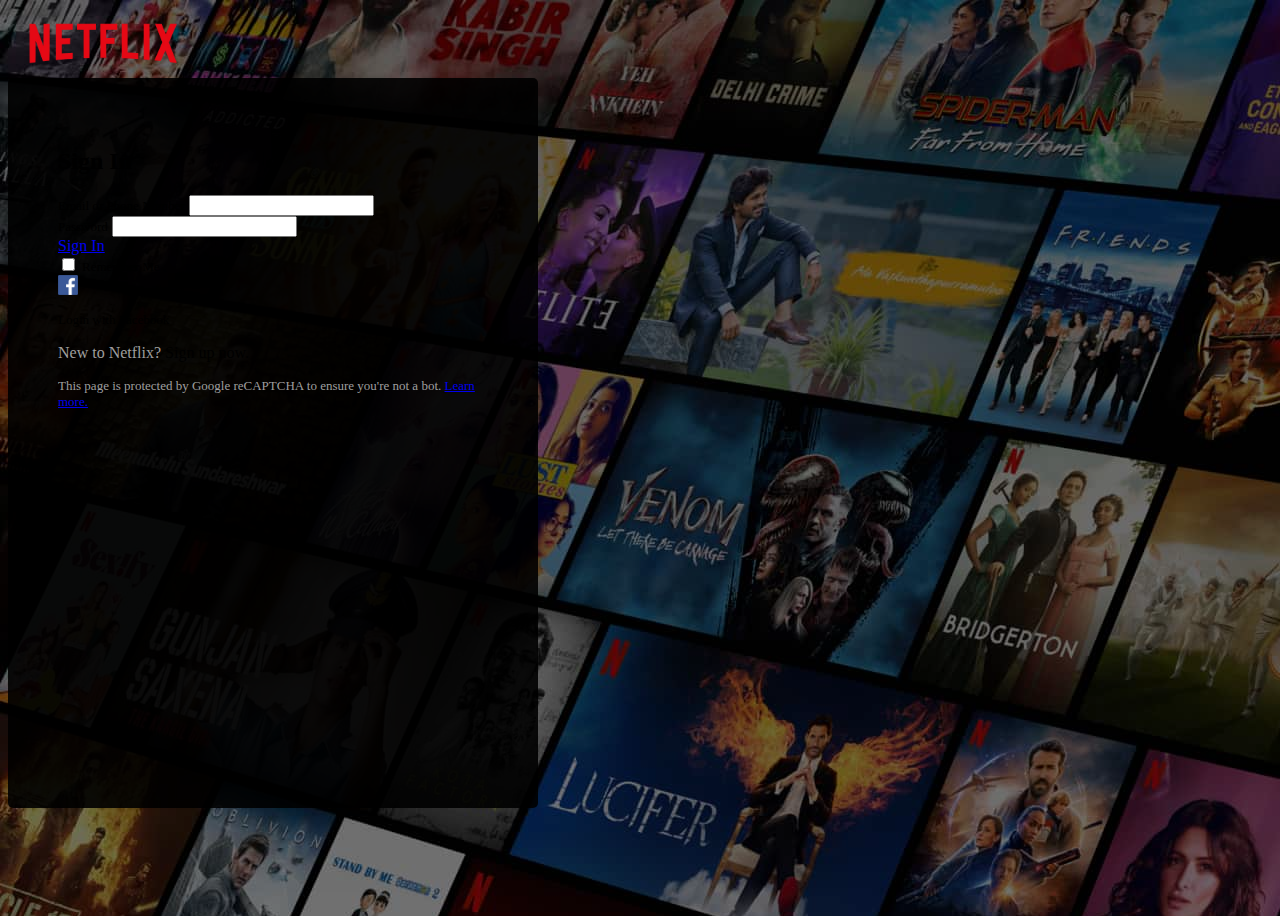
<file: Netflix Clone/loginPage.html>
<!doctype html>
<html lang="en">
  <head>
    <!-- Required meta tags -->
    <meta charset="utf-8">
    <meta name="viewport" content="width=device-width, initial-scale=1">

    <!-- Bootstrap CSS -->
    <link href="https://cdn.jsdelivr.net/npm/bootstrap@5.0.2/dist/css/bootstrap.min.css" rel="stylesheet" integrity="sha384-EVSTQN3/azprG1Anm3QDgpJLIm9Nao0Yz1ztcQTwFspd3yD65VohhpuuCOmLASjC" crossorigin="anonymous">

    <title>Hello, world!</title>
    <link rel="stylesheet" href="./style.css">
  </head>
  <body>
    
    <div class="login-top">
        <img src="./images/logo.png" alt="">
    </div>

    <div class="d-flex justify-content-center align-items-center" style="width: 100vw;">
        <section class="login-box">
            <h2 class="text-white">Sign In</h2>
            <form class="mt-4">
                <div class="mb-3 bg-white rounded px-2" >
                  <label for="exampleInputEmail1" class="form-label small-text">Email or Phone Number</label>
                  <input type="email" class="form-control border-0 p-0" id="exampleInputEmail1" aria-describedby="emailHelp">
                  
                </div>
                <div class="mb-3 bg-white rounded px-2">
                  <label for="exampleInputPassword1" class="form-label small-text">Password</label>
                  <input type="password" class="form-control border-0 p-0" id="exampleInputPassword1">
                </div>
                <a href="./landing.html" type="submit" class="btn btn-danger mt-3" style="width: 100%;">Sign In</a>
                <div class="mb-3 mt-3 form-check">
                  <input type="checkbox" class="form-check-input" id="exampleCheck1">
                  <label class="form-check-label text-white small-text" for="exampleCheck1">Remember Me</label>
                </div>
                
                <div class="mt-3 d-flex">
                    <img width="20px" src="./images/fb.png" alt="">
                    <p class="m-0 small-text text-white mx-2">Login with Facebook</p>
                </div>
                <div class="mt-3 ">
                    <!-- <img width="20px" src="./images/fb.png" alt=""> -->
                    <p class="m-0  text-white"> <span style="color: rgba(212, 212, 212, 0.75);">New to Netflix?</span>  Sign up now.</p>
                    <p class="m-0 small-text text-white  mt-2"> <span style="color: rgba(212, 212, 212, 0.75);">This page is protected by Google reCAPTCHA to ensure you're not a bot. <a href="#"> Learn more.</a> </span> </p>
                </div>
              </form>
        </section>
    </div>

    <!-- Optional JavaScript; choose one of the two! -->

    <!-- Option 1: Bootstrap Bundle with Popper -->
    <script src="https://cdn.jsdelivr.net/npm/bootstrap@5.0.2/dist/js/bootstrap.bundle.min.js" integrity="sha384-MrcW6ZMFYlzcLA8Nl+NtUVF0sA7MsXsP1UyJoMp4YLEuNSfAP+JcXn/tWtIaxVXM" crossorigin="anonymous"></script>

    <!-- Option 2: Separate Popper and Bootstrap JS -->
    <!--
    <script src="https://cdn.jsdelivr.net/npm/@popperjs/core@2.9.2/dist/umd/popper.min.js" integrity="sha384-IQsoLXl5PILFhosVNubq5LC7Qb9DXgDA9i+tQ8Zj3iwWAwPtgFTxbJ8NT4GN1R8p" crossorigin="anonymous"></script>
    <script src="https://cdn.jsdelivr.net/npm/bootstrap@5.0.2/dist/js/bootstrap.min.js" integrity="sha384-cVKIPhGWiC2Al4u+LWgxfKTRIcfu0JTxR+EQDz/bgldoEyl4H0zUF0QKbrJ0EcQF" crossorigin="anonymous"></script>
    -->
  </body>
</html>
</file>
<file: Blog Website/css/Style.css>
@import url('../css/fonts.css');


html, body{
    margin: 0%;
    box-sizing: border-box;
    overflow-x: hidden;
}

:root{

    /*      Theme colors        */
    --text-gray: #3f4954;
    --text-light : #686666da;
    --bg-color: #0f0f0f;
    --white: #ffffff;
    --midnight: #104f55;

    /* gradient color   */
    --sky: linear-gradient(120deg, #a1c4fd 0%, #c2e9fb 100%);

    /*      theme font-family   */
    --Abel: 'Abel', cursive;
    --Anton: 'Anton', cursive;
    --Josefin : 'Josefin', cursive;
    --Lexend: 'Lexend', cursive;
    --Livvic : 'Livvic', cursive;
}


/* ---------------- Global Classes ---------------*/

a{
    text-decoration: none;
    color: var(--text-gray);
}

.flex-row{
    display: flex;
    flex-direction: row;    
    flex-wrap: wrap;
}

ul{
    list-style-type: none;
}

h1{
    font-family: var(--Lexend);
    font-size: 2.5rem;
}

h2{
    font-family: var(--Lexend);
}

h3{
    font-family: var(--Abel);
    font-size: 1.3rem;
}

button.btn{
    border: none;
    border-radius: 2rem;
    padding: 1rem 3rem;
    font-size: 1rem;
    font-family: var(--Livvic);
    cursor: pointer;
}

span{
    font-family: var(--Abel);
}

.container{
    margin: 0 5vw;
}

.text-gray{
    color: var(--text-gray);
}

p{
    font-family: var(--Lexend);
    color: var(--text-light);
}

/* ------x------- Global Classes -------x-------*/

/* --------------- navbar ----------------- */

.nav{
    background: white;
    padding: 0 2rem;
    height: 0rem;
    min-height: 10vh;
    overflow: hidden;
    transition: height 1s ease-in-out;
}

.nav .nav-menu{    
    justify-content: space-between;
}

.nav .toggle-collapse{
    position: absolute;
    top: 0%;
    width: 90%;
    cursor: pointer;
    display: none;
}

.nav .toggle-collapse .toggle-icons{
    display: flex;
    justify-content: flex-end;
    padding: 1.7rem 0;
}

.nav .toggle-collapse .toggle-icons i{
    font-size: 1.4rem;
    color: var(--text-gray);
}

.collapse{
    height: 30rem;
}

.nav .nav-items{
    display: flex;
    margin: 0;
}

.nav .nav-items .nav-link{
    padding: 1.6rem 1rem;
    font-size: 1.1rem;
    position: relative;
    font-family: var(--Abel);
    font-size: 1.1rem;
}

.nav .nav-items .nav-link:hover{
    background-color: var(--midnight);
}

.nav .nav-items .nav-link:hover a{
    color: var(--white);
}

.nav .nav-brand a{
    font-size: 1.6rem;
    padding: 1rem 0;
    display: block;
    font-family: var(--Lexend);
    font-size: 1.6rem;
}

.nav .social{
    padding: 1.4rem 0
}

.nav .social i{
    padding: 0 .2rem;
}

.nav .social i:hover{
    color: #a1c4cf;
}

/* -------x------- navbar ---------x------- */


/* ----------------- Main Content----------- */

/* --------------- Site title ---------------- */
main .site-title{
    background: url('../assets/Background-image.png');
    background-size: cover;
    height: 110vh;
    display: flex;
    justify-content: center;
}

main .site-title .site-background{
    padding-top: 10rem;
    text-align: center;
    color: var(--white);
}

main .site-title h1, h3{
    margin: .3rem;
}

main .site-title .btn{
    margin: 1.8rem;
    background: var(--sky);
}

main .site-title .btn:hover{
    background: transparent;
    border: 1px solid var(--white);
    color: var(--white);
}

/* --------x------ Site title --------x------- */

/* --------------- Blog Carousel ------------ */

main .blog{
    background: url('../assets/Abract01.png');
    background-repeat: no-repeat;
    background-position: right;
    height: 100vh;
    width: 100%;
    background-size: 65%;
}

main .blog .blog-post{
    padding-top: 6rem;
}

main .blog-post .blog-content{
    display: flex;
    flex-direction: column;
    text-align: center;
    width: 80%;
    margin: 3rem 2rem;
    box-shadow: 0 15px 20px rgba(0, 0, 0, 0.2);
}

main .blog-content .blog-title{
    padding: 2rem 0;
}

main .blog-content .btn-blog{
    padding: .7rem 2rem;
    background: var(--sky);
    margin: .5rem;
}

main .blog-content span{
    display: block;
}

section .container .owl-nav{
    position: absolute;
    top: 0%;
    margin: 0 auto;
    width: 100%;
}

.owl-nav .owl-prev .owl-nav-prev,
.owl-nav .owl-next .owl-nav-next{
    color: var(--text-gray);
    background: transparent;
    font-size: 2rem;
}

.owl-theme .owl-nav [class*='owl-']:hover{
    background: transparent;
    color: var(--midnight);
}

.owl-theme .owl-nav [class*='owl-']{
    outline: none;
}


/* -------x------- Blog Carousel -----x------ */

/* ---------------- Site Content ----------------*/

main .site-content{
    display: grid;
    grid-template-columns: 70% 30%;
}

main .post-content{
    width: 100%;
    
}

main .site-content .post-content > .post-image, .post-title{
    padding: 1rem 2rem;
    position: relative;
}

main .site-content .post-content > .post-image .post-info{
    background: var(--sky);
    padding: 1rem;
    position: absolute;
    bottom: 0%;
    left: 20vw;
    border-radius: 3rem;
}

main .site-content .post-content > .post-image > div{
    overflow: hidden;
}

main .site-content .post-content > .post-image .img{
    width: 100%;
    transition: all 1s ease;
}

main .site-content .post-content > .post-image .img:hover{
    transform: scale(1.3);
}

main .site-content .post-content > .post-image .post-info span{
    margin: 0 .5rem;
}

main .post-content .post-title a{
    font-family: var(--Anton);
    font-size: 1.5rem;
}

.site-content .post-content .post-title .post-btn{
    border-radius: 0;
    padding: .7rem 1.5rem;
    background: var(--sky);
}

.site-content .pagination{
    justify-content: center;
    color: var(--text-gray);
    margin: 4rem 0;
}

.site-content .pagination a{
    padding: .6rem .9rem;
    border-radius: 2rem;
    margin: 0 .3rem;
    font-family: var(--Lexend);
}

.site-content .pagination .pages{
    background: var(--text-gray);
    color: var(--white);
}

/* -------x-------- Site Content --------x-------*/


/* --------------- Sidebar ----------------------- */

.site-content > .sidebar .category-list{
    font-family: var(--Livvic);   
}

.site-content > .sidebar .category-list .list-items{
    background: var(--sky);
    padding: .4rem 1rem;
    margin: .8rem 0;
    border-radius: 3rem;
    width: 70%;
    display: flex;
    justify-content: space-between;
}

.site-content > .sidebar .category-list .list-items a{
    color:  black;
}

.site-content .sidebar .popular-post .post-content{
    padding: 1rem 0;
}

.site-content .sidebar .popular-post h2{
    padding-top: 8rem;
}

.site-content .sidebar .popular-post .post-info{
    padding: .4rem .1rem !important;
    bottom: 0rem !important;
    left: 1.5rem !important;
    border-radius: 0rem !important;
    background: white !important;
}

.site-content .sidebar .popular-post .post-title a{
    font-size: 1rem;
}

.site-content .sidebar .newsletter{
    padding-top: 10rem;
}

.site-content .sidebar .newsletter .form-element{
    padding: .5rem 2rem;
}

.site-content .sidebar .newsletter .input-element{
    width: 80%;
    height: 1.9rem;
    padding: .3rem .5rem;
    font-family: var(--Lexend);
    font-size: 1rem;
}

.site-content .sidebar .newsletter .form-btn{
    border-radius: 0;
    padding: .8rem 32%;
    margin: 1rem 0;
    background: var(--sky);
}

.site-content .sidebar .popular-tags{
    padding: 5rem 0;
}

.site-content .sidebar .popular-tags .tags .tag{
    background: var(--sky);
    padding: .4rem 1rem;
    border-radius: 3rem;
    margin: .4rem .6rem;
}


/* -------x------- Sidebar -----------x----------- */

/* ---------x------- Main Content -----x----- */


/* ----------------- Footer --------------------- */

footer.footer{
    height: 100%;
    background: var(--bg-color);
    position: relative;
}

footer.footer .container{
    display: grid;
    grid-template-columns: repeat(4, 1fr);
}

footer.footer .container > div{
    flex-grow: 1;
    flex-basis: 0;
    padding: 3rem .9rem;
}

footer.footer .container h2{
    color: var(--white);
}

footer.footer .newsletter .form-element{
    background: black;
    display: inline-block;
}

footer.footer .newsletter .form-element input{
    padding: .5rem .7rem;
    border: none;
    background: transparent;
    color: white;
    font-family: var(--Josefin);
    font-size: 1rem;
    width: 74%;
}

footer.footer .newsletter .form-element span{
    background: var(--sky);
    padding: .5rem .7rem;
    cursor: pointer;
}

footer.footer .instagram div > img{
    display: inline-block;
    width: 25%;
    height: 50%;
    margin: .3rem .4rem;
}

footer.footer .follow div i{
    color: var(--white);
    padding: 0 .4rem;
}

footer.footer .rights{
    justify-content: center;
    font-family: var(--Josefin);
}

footer.footer .rights h4 a{
    color: var(--white);
}

footer.footer .move-up{
    position: absolute;
    right: 6%;
    top: 50%;
}

footer.footer .move-up span{
    color: var(--midnight);
}

footer.footer .move-up span:hover{
    color: var(--white);
    cursor: pointer;
}

/* ---------x------- Footer ----------x---------- */

/*              Viewport less then or equal to 1130px            */

@media only screen and (max-width: 1130px){
    .site-content .post-content > .post-image .post-info{
        left: 2rem !important;
        bottom: 1.2rem !important;
        border-radius: 0% !important;
    }

    .site-content .sidebar .popular-post .post-info{
        display: none !important;
    }

    footer.footer .container{
        grid-template-columns: repeat(2, 1fr);
    }

}

/*      x       Viewport less then or equal to 1130px    x     */


/*              Viewport less then or equal to 750px            */

@media only screen and (max-width: 750px){
    .nav .nav-menu, .nav .nav-items{
        flex-direction: column;
    }

    .nav .toggle-collapse{
        display: initial;
    }

    main .site-content{
        grid-template-columns: 100%;
    }

    footer.footer .container{
        grid-template-columns: repeat(1, 1fr);
    }

}


/*        x      Viewport less then or equal to 750px       x     */


/*              Viewport less then or equal to 520px            */

@media only screen and (max-width: 520px){
    main .blog{
        height: 125vh;
    }

    .site-content .post-content > .post-image .post-info{
        display: none;
    }

    footer.footer .container > div{
        padding:  1rem .9rem !important;
    }

    footer .rights{
        padding: 0 1.4rem;
        text-align: center;
    }

    nav .toggle-collapse{
        width: 80% !important;
    }

}

/*        x      Viewport less then or equal to 520px       x     */
</file>
<file: E-Commerce 2/css/style.css>
body,html{margin: 0;padding: 0;}

.navbar {
  background-color: rgba(0,0,0,0.00);
	z-index: 1000;
}
.navbar .navbar-brand {
  color: #f3f8f9;
}
.navbar .navbar-brand:hover,
.navbar .navbar-brand:focus {
  color: #ecdbff;
}
.navbar .navbar-text {
  color: #f3f8f9;
}
.navbar .navbar-text a {
  color: #ecdbff;
}
.navbar .navbar-text a:hover,
.navbar .navbar-text a:focus {
  color: #ecdbff; 
}
.navbar .navbar-nav .nav-link {
  color: #f3f8f9;
  border-radius: .25rem;
  margin: 0 0.25em;
}
.navbar .navbar-nav .nav-link:not(.disabled):hover,
.navbar .navbar-nav .nav-link:not(.disabled):focus {
  color: #ecdbff;
}
.navbar .navbar-nav .nav-item.active .nav-link,
.navbar .navbar-nav .nav-item.active .nav-link:hover,
.navbar .navbar-nav .nav-item.active .nav-link:focus,
.navbar .navbar-nav .nav-item.show .nav-link,
.navbar .navbar-nav .nav-item.show .nav-link:hover,
.navbar .navbar-nav .nav-item.show .nav-link:focus {
  color: #ecdbff;
  background-color: #ff356a;
}
.navbar .navbar-toggle {
  border-color: #ff356a;
}
.navbar .navbar-toggle:hover,
.navbar .navbar-toggle:focus {
  background-color: #ff356a;
}
.navbar .navbar-toggle .navbar-toggler-icon {
  color: #f3f8f9;
}
.navbar .navbar-collapse,
.navbar .navbar-form {
  border-color: #f3f8f9;
}
.navbar .navbar-link {
  color: #f3f8f9;
}
.navbar .navbar-link:hover {
  color: #ecdbff;
}

@media (max-width: 575px) {
  .navbar-expand-sm .navbar-nav .show .dropdown-menu .dropdown-item {
    color: #f3f8f9;
  }
  .navbar-expand-sm .navbar-nav .show .dropdown-menu .dropdown-item:hover,
  .navbar-expand-sm .navbar-nav .show .dropdown-menu .dropdown-item:focus {
    color: #ecdbff;
  }
  .navbar-expand-sm .navbar-nav .show .dropdown-menu .dropdown-item.active {
    color: #ecdbff;
    background-color: #ff356a;
  }
}

@media (max-width: 767px) {
  .navbar-expand-md .navbar-nav .show .dropdown-menu .dropdown-item {
    color: #f3f8f9;
  }
  .navbar-expand-md .navbar-nav .show .dropdown-menu .dropdown-item:hover,
  .navbar-expand-md .navbar-nav .show .dropdown-menu .dropdown-item:focus {
    color: #ecdbff;
  }
  .navbar-expand-md .navbar-nav .show .dropdown-menu .dropdown-item.active {
    color: #ecdbff;
    background-color: #ff356a;
  }
}

@media (max-width: 991px) {
  .navbar-expand-lg .navbar-nav .show .dropdown-menu .dropdown-item {
    color: #f3f8f9;
  }
  .navbar-expand-lg .navbar-nav .show .dropdown-menu .dropdown-item:hover,
  .navbar-expand-lg .navbar-nav .show .dropdown-menu .dropdown-item:focus {
    color: #ecdbff;
  }
  .navbar-expand-lg .navbar-nav .show .dropdown-menu .dropdown-item.active {
    color: #ecdbff;
    background-color: #ff356a;
  }
}

@media (max-width: 1199px) {
  .navbar-expand-xl .navbar-nav .show .dropdown-menu .dropdown-item {
    color: #f3f8f9;
  }
  .navbar-expand-xl .navbar-nav .show .dropdown-menu .dropdown-item:hover,
  .navbar-expand-xl .navbar-nav .show .dropdown-menu .dropdown-item:focus {
    color: #ecdbff;
  }
  .navbar-expand-xl .navbar-nav .show .dropdown-menu .dropdown-item.active {
    color: #ecdbff;
    background-color: #ff356a;
  }
}

.navbar-expand .navbar-nav .show .dropdown-menu .dropdown-item {
  color: #f3f8f9;
}
.navbar-expand .navbar-nav .show .dropdown-menu .dropdown-item:hover,
.navbar-expand .navbar-nav .show .dropdown-menu .dropdown-item:focus {
  color: #ecdbff;
}
.navbar-expand .navbar-nav .show .dropdown-menu .dropdown-item.active {
  color: #ecdbff;
  background-color: #ff356a;
}




html,
body,
.carousel,
.carousel-inner,
.carousel-inner .item{
	height: 100%;
}

.carousel-caption{
	top:30%;
	bottom: auto;
}

.heading{font-size: 60px; text-shadow: 2px 2px #ff0e3d;}
.sub-heading{font-size: 30px; text-shadow: 2px 2px #ff0e3d;}























.bg-gray{background-color: lightgray}
.bg-pink{background-color: deeppink; color: white;}


.icon-text {
	text-align: center; margin: 20px auto;
	font-size: 30px;
}
.icon-text i{font-size: 40px; font-weight: 800;}

.card {
    text-align: center;
    border: none;
}

.card-heading {
    font-size: 25px; font-weight: 600;color: deeppink;
}

.btn-pink {
    background-color: deeppink; transition: .5s;
}
.btn-pink:hover{background-color:#3A3A3A}
.card-img-top:hover{transform: scale(1.2); transition: 1s}

.bc {text-shadow: 2px 2px #ff0e3d;
    background-image: url("../images/models/b1.jpg");
    background-repeat: no-repeat;
    background-size: cover;
    background-attachment: fixed;
    background-position: top center;
}

.inner-text {
    padding: 30px 0;
}

.footer-image {
    display: block;
    margin: 10px auto;
}

.footer-heading {
    font-size: 20px; font-weight: bold;letter-spacing: 3px;color: deeppink;
}

.footer-list {
    list-style-type: none; padding-left: 0;
}
.footer-list > li a{color: aliceblue;text-decoration: none;}
</file>
<file: E-Shop/Style.css>
﻿*{
    margin:0;
    padding:0;
    font-family:'Josefin Sans' , sans-serif;
}

section{
    display:flex;
    position:absolute;
    z-index:4;
}


.section1{
    width:27vw;
    margin-right:2%;
    margin-left:5%;
}

.logo{
    width:23vw;
    height:20vh;
}

.navigation{
    margin-top:2vh;
    width:100%;
    height:7vh;
    background-color:#19e5e5;
    border-radius:6px;
    display:flex;
    align-items:center;
}

.toggle{
    height:5vh;
    width:2vw;
    margin-left:3%;
}
.cgr{
    margin-left:3%;
}

.submenu{
    background-color:#ececfa;
    display:block;
    padding:4% 4%;
    border-bottom:1px solid #a7a7ad;
    padding-left:4%;
}

.submenu:hover{
    cursor:pointer;
    background-color:#ffffff;
}

.section1 .para1{
    padding:4% 4%;
    background-color:#ececfa;
    margin-top:10%;
    margin-bottom:2%;
}

.section1 .Special fieldset{
    background-color:#ececfa;
    border:1px solid #afafaf;
    margin-top:10%;
    height:23vh;
}

.section1 .Special .img1{
    width:5vw;
    height:17vh;
    padding-top:7%;
    padding-left:3%;
}

.section1 .Special .div1{
    display:inline-block;
    margin-left:5%;
}

.section1 .Special .div2{
    position:absolute;
    display:inline-block;
    margin-left:1%;
    width:10%;
    height:15%;
}

.Special h3{
    margin-bottom:2%;
    margin-top:7%;
    color:#04bfbf;
}
.Special strike{
    font-size:1vw;
    padding-left:4%;
}

.section1 .Special fieldset:nth-child(2) .img1{
    height:18vh;
    width:6vw;
    padding-left:3%;
}

.section1 .Special fieldset:nth-child(3) .img1{
    height:14vh;
    width:5vw;
    padding-left:3%;
}

.section1 .Special fieldset:nth-child(4) .img1{
    height:12vh;
    width:5vw;
}

.background{
    position:absolute;
    right:0;left:0;bottom:0;top:0;
    z-index:2;
    width:100vw;
    height:30vh;
    background-color:#ececfa;
}

/* ********* */


/* Section 2 */

.section2{
    width:68vw;
    display:inline-block;
}

.txtsrch{
    margin-left:18%;
    margin-top:5%;
    width:23vw;
    height:5vh;
    border:1px ridge #d5d5e6;
}

.txtsrch[placeholder]{
    padding-left:1%;
}

.btnsrch{
    width:5vw;
    height:5vh;
    background-color:#19e5e5;
    border:0px;
}

.call-icon{
    height:4.5vh;
    margin-left:12%;

}

.tel-no{
    font-size:1.5vw;
    font-family:fantasy;
}

nav{
    margin-top:10vh;
    width:100%;
    height:2%;
    background-color:white;
    border-radius:6px;
    display:flex;
    justify-content:center;
    align-items:center;
}

.menuitem{
    margin-top:1vh;
    padding:3% 3% 3% 3%;
    text-decoration:none;
    background-color:black;
    color:white;
    font-family:'Lobster Two';
    font-size:1.5vw;
    box-shadow:10px 15px 50px black;
}

.menuitem:hover{
    background-color:#1d9550;
    box-shadow:none;
}

.slider
{
    background-color:#ececfa;
    width:68vw;
    height:52vh;
    overflow:hidden;
    margin-top:7vh;
}

.slider .slides{
    width:200vw;
    height:52vh;
    display:flex;
}

.slide1{
    width:68vw;
    height:52vh;
}

.slide1 .img1{
    width:33vw;
    height:38vh;
    display:inline-block;
    margin-top:4%;
}
.slide1 .img2{
    width:38vw;
    height:50vh;
}
.slide1 .img3{
    width:38vw;
    height:52vh;
}

.constant{
    position:absolute;
    width:26vw;
    height:52vh;
    margin-left:36vw;
}
.constant h1{
    margin-top:10vh;
    color:#19e5e5;
}
.constant p{
    font-family:'Pacifico';
    margin-top:3vh;
    margin-bottom:3vh;
}

.constant .btnshopnow{
    padding:4%;
    color:white;
    background-color:#313030;
    border-radius:10px;
}

.content1{
    width:100%;
    height:30vh;
    margin-top:5vh;
    display:flex;
}

.content1 .inner1{
    width:50%;
    height:100%;
    text-align:right;
    border:1px solid #afafaf;
}
.content1 .inner1 .img1{
    width:20vw;
    height:35vh;
}
.content1 .inner2{
    width:50%;
    height:100%;
    text-align:right;
    border:1px solid #afafaf;
    border-left:none;
}

.content1 .inner2 .img2{
    width:15vw;
    height:35vh;
}

.innertitle1{
    position:absolute;
    width:16vw;
    height:30%;
    text-align:center;
    margin-left:1%;
}
.innertitle2{
    position:absolute;
    width:20vw;
    height:30%;
    margin-left:38%;
    text-align:center;
}

.innertitle1 , .innertitle2{
    margin-top:2%;
}

.content1 h3{
    color:#04bfbf;
}
.content1 .para1{
    font-family:'Pacifico';
}

.featuredpara{
    margin-top:7vh;
    margin-bottom:3vh;
    padding:2vh 66vw 1vw 4vh;
    background-color:#ececfa;
}

.products{
    width:68vw;
    height:58vh;
    display:flex;
}

.products fieldset{
    width:20vw;
    padding-left:2vw;
    padding-right:2vw;
    padding-top:4vh;
    border:1px solid #afafaf;
}

legend{
    padding:2% 2% 1% 2%;
    background-color:black;
    color:white;
}

.products .col1 , .col2 {
    margin-right:1vw;
}

.products .col1 .img1{
    width:17vw;
    height:20vh;
}
.products .col2 .img1{
    width:11vw;
    height:20vh;
    padding-left:14%;
}

.products .col3 .img1{
    width:13vw;
    height:20vh;
    padding-left:5%;
}

.products h3{
    padding-top:5vh;
    color:#04bfbf;
}
.products strike{
    font-size:1vw;
    padding-left:3%;
}

.footer{
    bottom:0px;
    width:100vw;
    height:30vh;
    padding-top:166%;
}

.footer .outer{
    background-color:#ececfa;
    width:100vw;
    height:40vh;
    display:flex;
    align-items:center;
}

.footer .inner{
    width:20%;
    height:50%;
    display:inline-block;
    margin-left:8%;
    border-right:1px solid #afafaf;
}

.footer .inner2{
    width:20%;
    height:50%;
    display:inline-block;
    margin-left:3%;
    border-right:1px solid #afafaf;

}

.footer a{
    display:block;
    padding:2%;
    color:#04bfbf;
}

.footer .copyright{
    background-color:#ececfa;
}

.footer .copyright span{
    margin-left:8vw;
}


/* ********* */
</file>
<file: Netflix Clone/style.css>
body{
    background-image: linear-gradient(rgba(0, 0, 0, 0.491), rgba(0, 0, 0, 0.416)) , url(./images/login-bg.jpeg);
    height: 100vh;
}
.login-top{
    width: 100vw;
    height: 70px;
    background-color: rgba(0, 0, 0, 0);
    padding: 0px 20px;
    display: flex;
    align-items: center;
}

.login-top img{
    width: 150px;
}


.login-box{
    background-color: rgba(0, 0, 0, 0.899);
    width: 430px;
    height: 630px;
    border-radius: 5px;
    padding: 50px;
}

.small-text{
    font-size: 13px;
}

.form-control{
    box-shadow: none !important;
}
</file>
